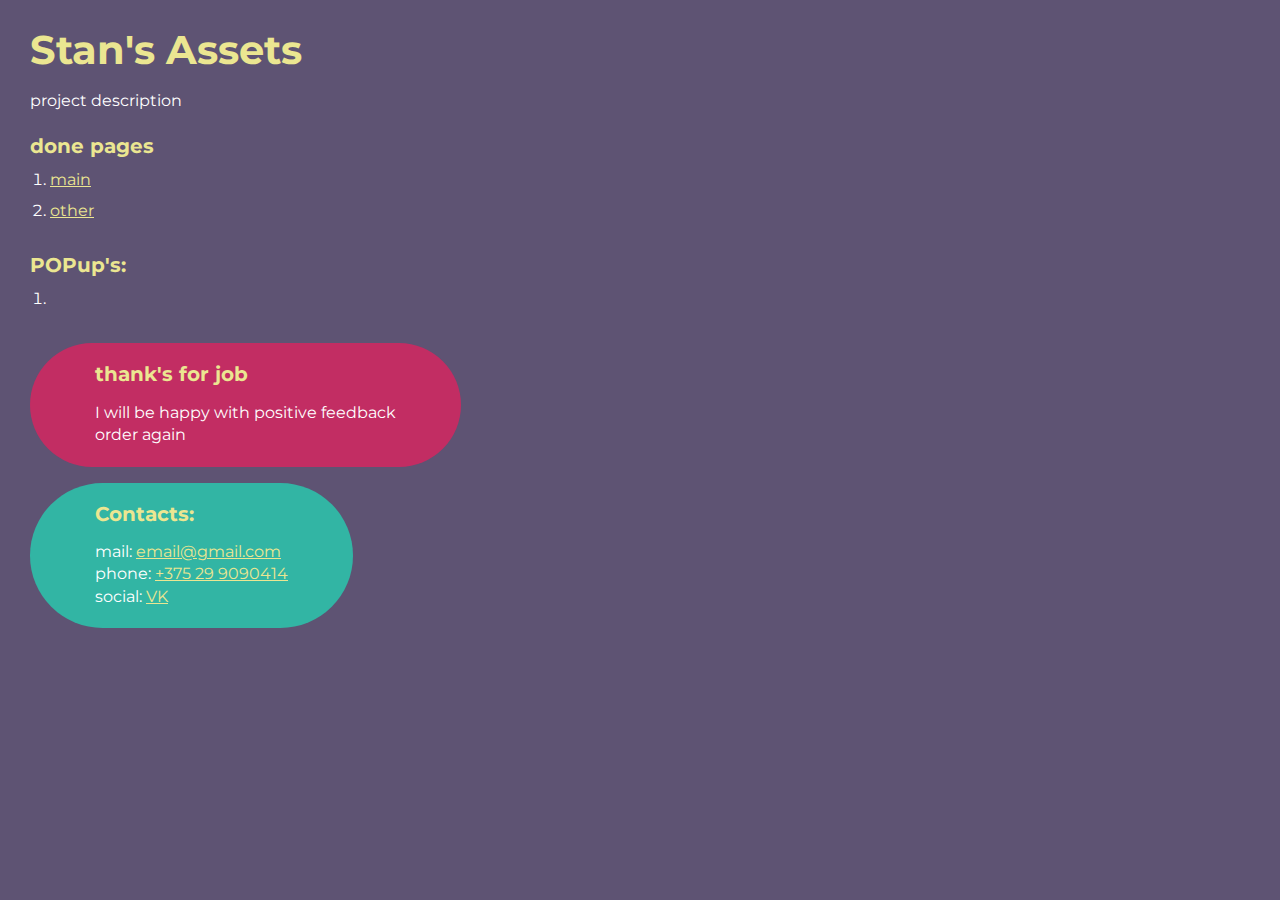
<file: index.html>
<!DOCTYPE html>
<html>

<head>
	<meta charset="UTF-8">
	<meta name="viewport" content="width=device-width, initial-scale=1.0">
	<title>«Stan's Assets»</title>
</head>

<body>
	<div class="rootpage">
		<h1> Stan's Assets</h1>
		<div class="rootpage__info">
			project description
		</div>
		<h2>done pages</h2>
		<ol class="rootpage__list">
			<li><a target="_blank" href="home.html">main</a></li>
			<li><a target="_blank" href="services.html">other </a></li>
		</ol>
		<h2>POPup's:</h2>
		<ol class="rootpage__list">
			<li><a target="_blank" href="home.html#"></a></li>
		</ol>
		<div class="rootpage__tnx">
			<h2>thank's for job</h2>
			<p>I will be happy with positive feedback</p>
			<p>order again</p>
		</div>
		<div class="rootpage__contacts">
			<h2>Contacts:</h2>
			<p>mail: <a href="mailto:email@gmail.com">email@gmail.com</a></p>
			<p>phone: <a href="tel:+375299090414">+375 29 9090414</a></p>
			<p>social: <a href="https://vk.com/id168889056">VK</a></p>
		</div>
	</div>
</body>
<style>
	@charset "UTF-8";
	@import url("https://fonts.googleapis.com/css?family=Montserrat:regular,700&display=swap");

	*,
	*::before,
	*::after {
		padding: 0px;
		margin: 0px;
		border: 0px;
		box-sizing: border-box;
	}

	html,
	body {
		height: 100%;
		margin: 0;
		padding: 0;
		min-width: 320px;
		width: 100%;
		color: #fff;
		background-color: #5e5373;
	}

	body {
		font-family: Montserrat;
		font-size: 100%;
		line-height: 1;
		font-size: 1rem;
	}

	a {
		text-decoration: underline;
		color: #ebe691
	}

	a:visited {
		text-decoration: underline;
		color: #aaa768;
	}

	a:hover {
		text-decoration: none;
	}

	ul li {
		list-style: none;
	}

	img {
		vertical-align: top;
	}

	.wrapper {
		width: 100%;
		min-height: 100%;
		overflow: hidden;
	}

	.rootpage {
		padding: 30px;
		display: flex;
		flex-direction: column;
		align-items: flex-start;
	}

	@media (max-width: 767px) {
		.rootpage {
			padding: 30px 15px;
		}
	}

	h1 {
		color: #ebe691;
		font-size: 2.5rem;
		margin: 0px 0px 1.25rem 0px;
	}

	@media (max-width: 767px) {
		h1 {
			font-size: 1.85rem;
			margin: 0px 0px 1.25rem 0px;
		}
	}

	h2 {
		color: #ebe691;
		font-size: 1.25rem;
		margin: 0px 0px 1rem 0px;
	}

	@media (max-width: 767px) {
		h2 {
			font-size: 1.125rem;
			margin: 0px 0px 1rem 0px;
		}
	}

	.rootpage__info {
		line-height: 140%;
		margin: 0px 0px 1.5rem 0px;
	}

	.rootpage__list {
		margin: 0px 0px 2.25rem 1.25rem;
	}

	.rootpage__list li:not(:last-child) {
		margin: 0px 0px 15px 0px;
	}

	.rootpage__contacts,
	.rootpage__tnx {
		border-radius: 200px;
		padding: 20px 65px;
		line-height: 140%;
	}

	@media (max-width: 767px) {

		.rootpage__contacts,
		.rootpage__tnx {
			border-radius: 40px;
			padding: 20px;
		}
	}

	.rootpage__contacts {
		background: #32b5a4;

	}

	.rootpage__contacts a {
		color: #ebe691;
	}

	.rootpage__tnx {
		background: #c22d63;
		margin: 0px 0px 1rem 0px;
	}
</style>

</html>
</file>
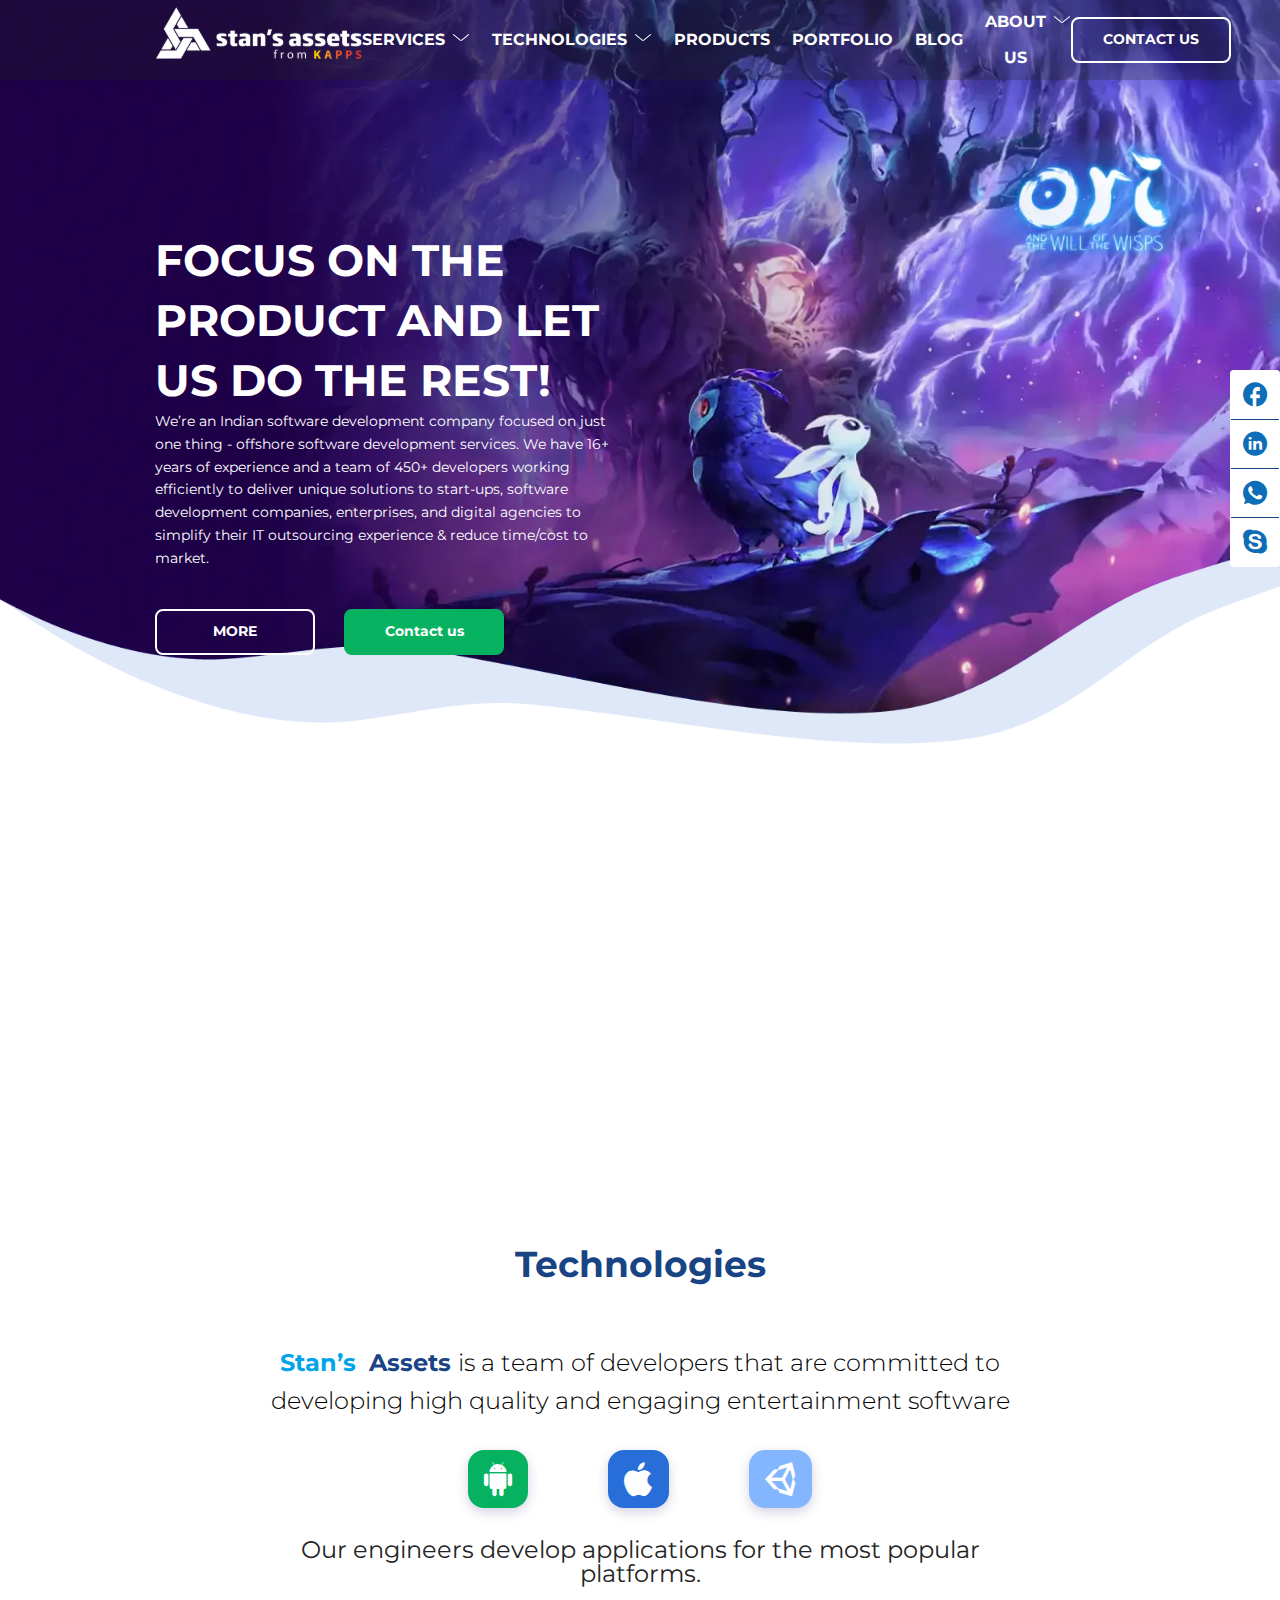
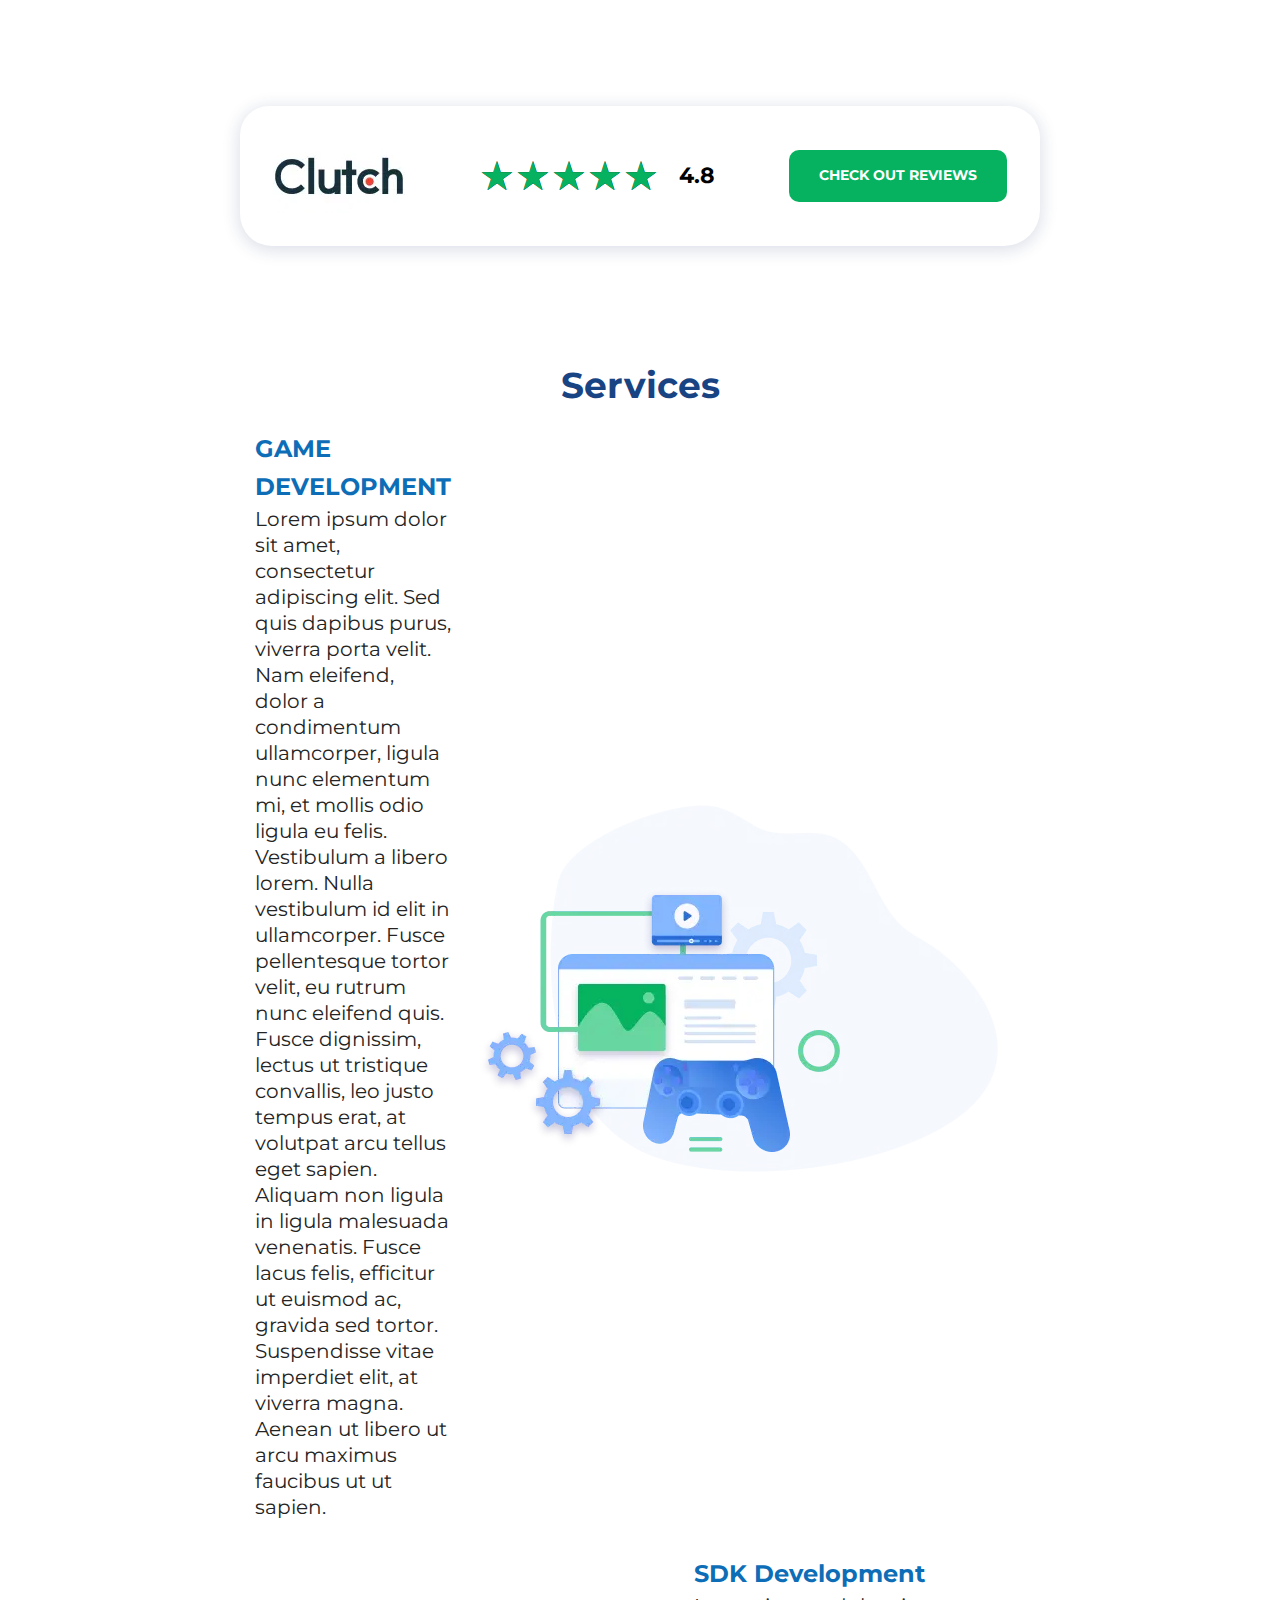
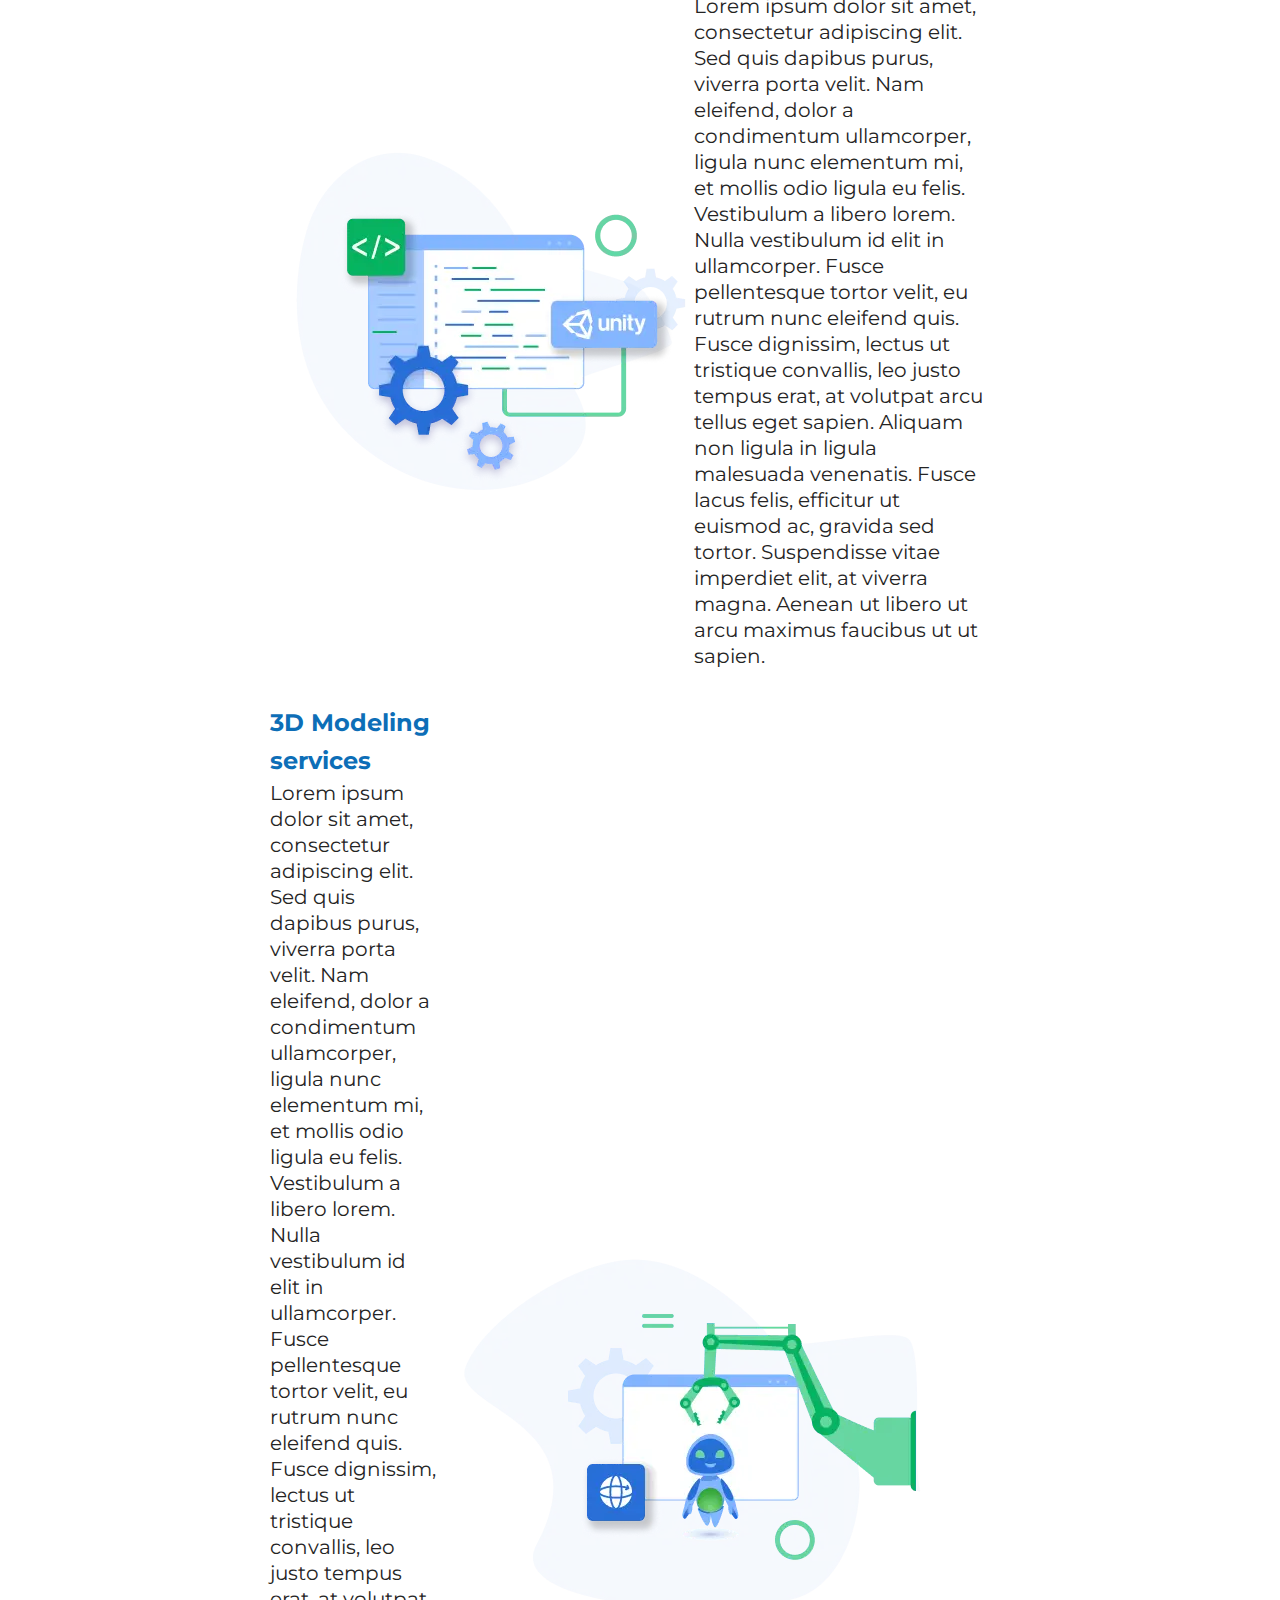
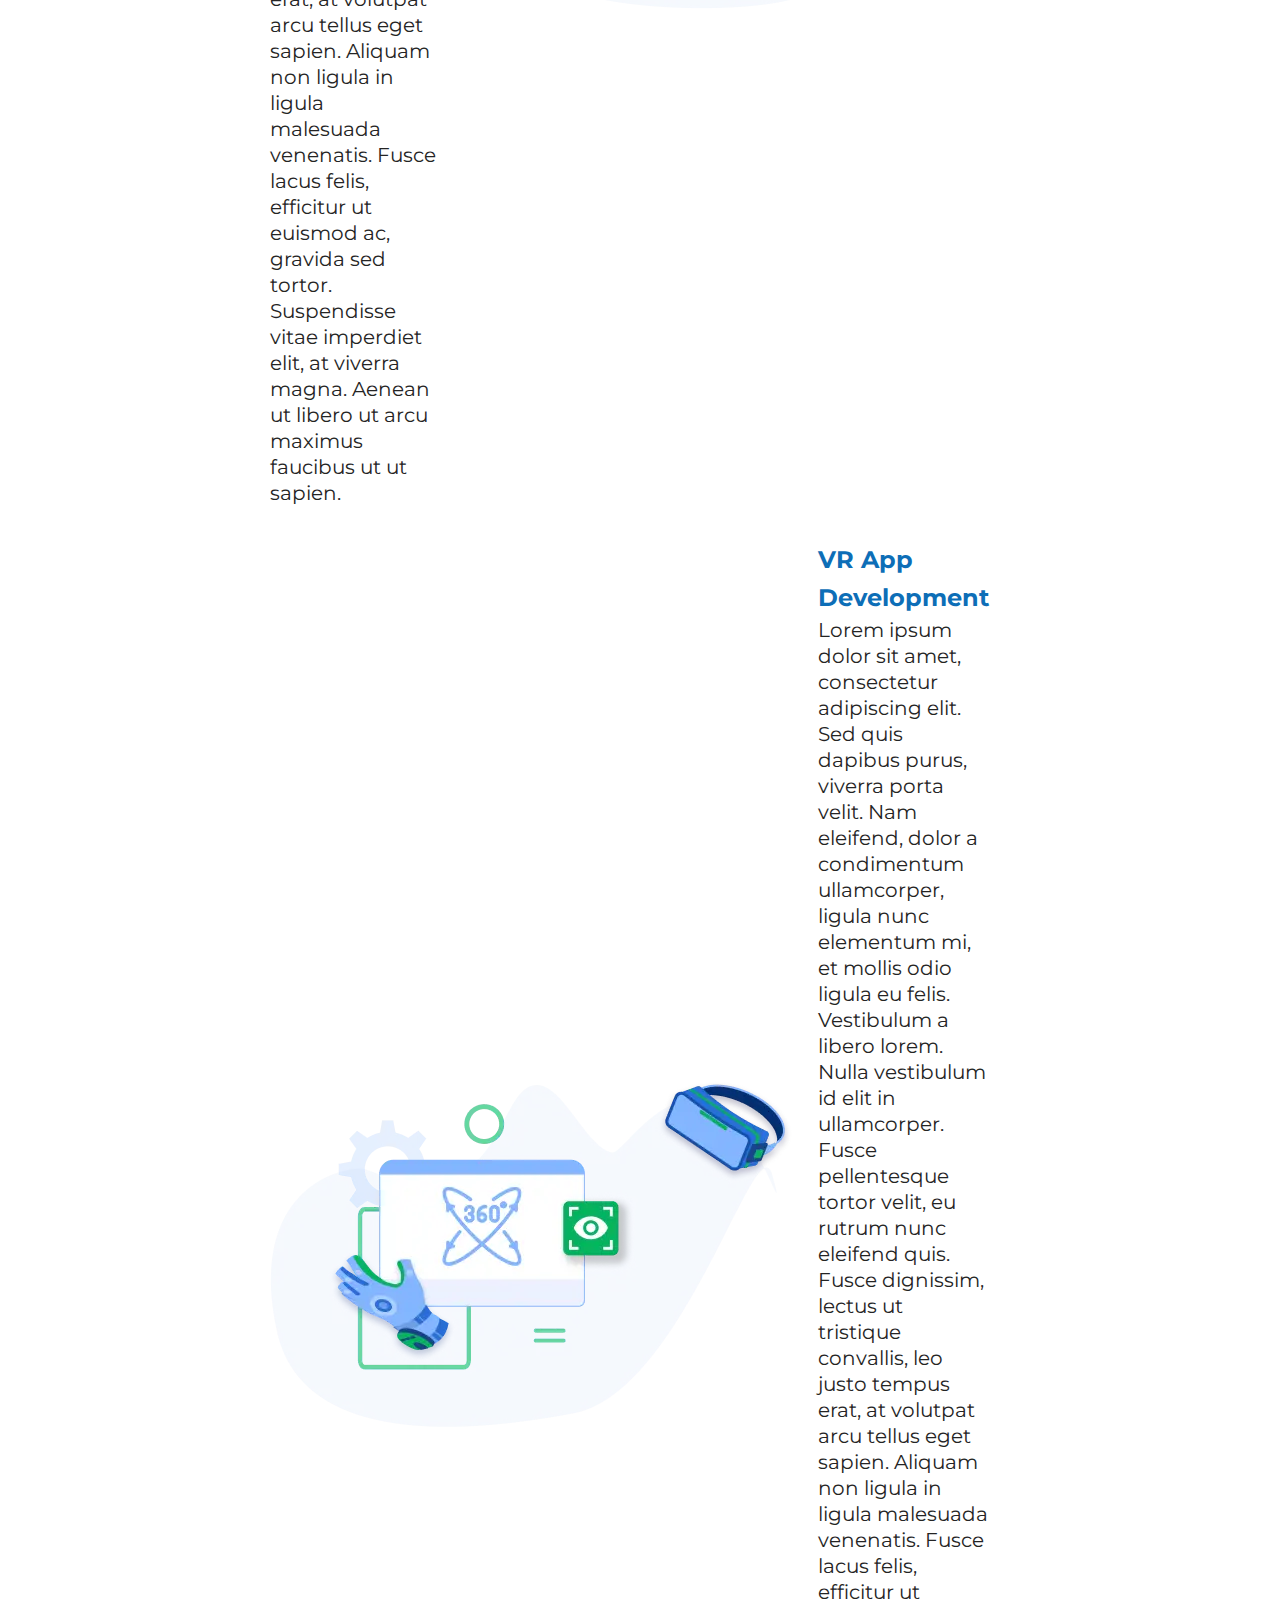
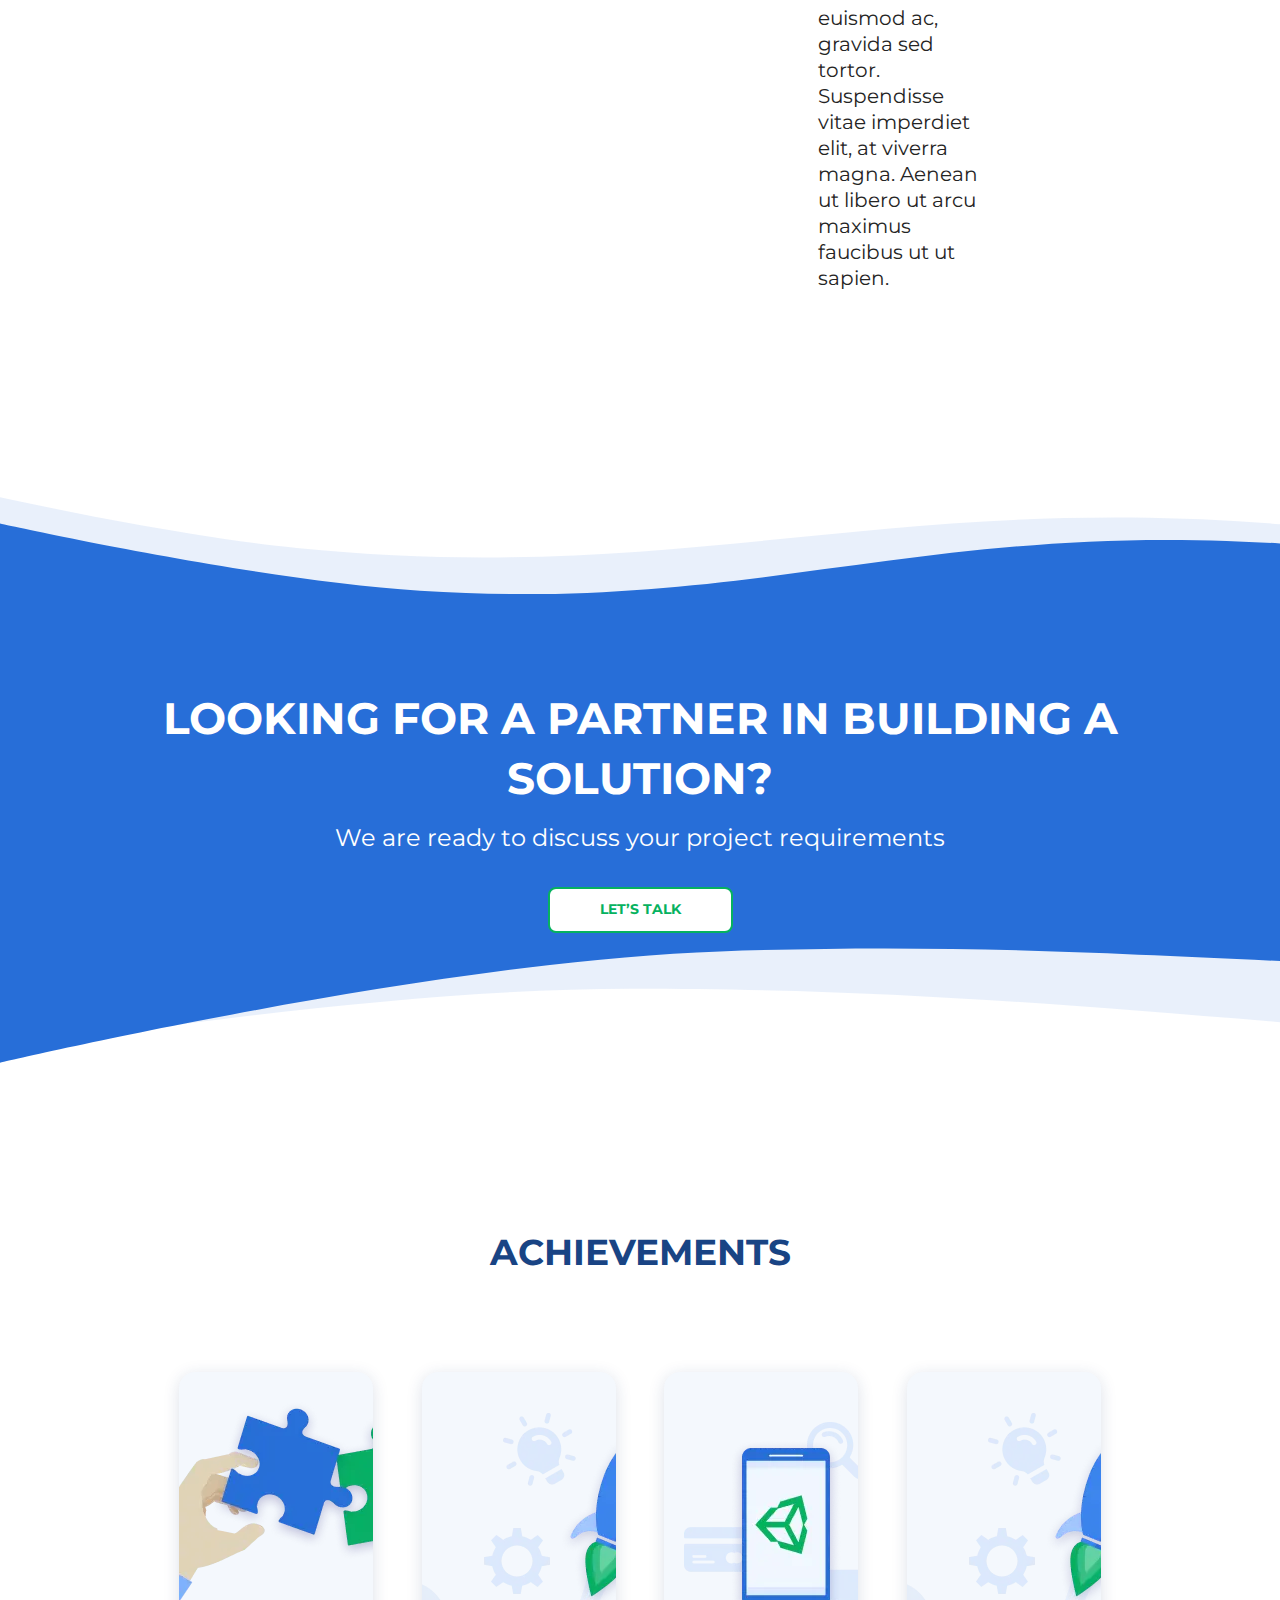
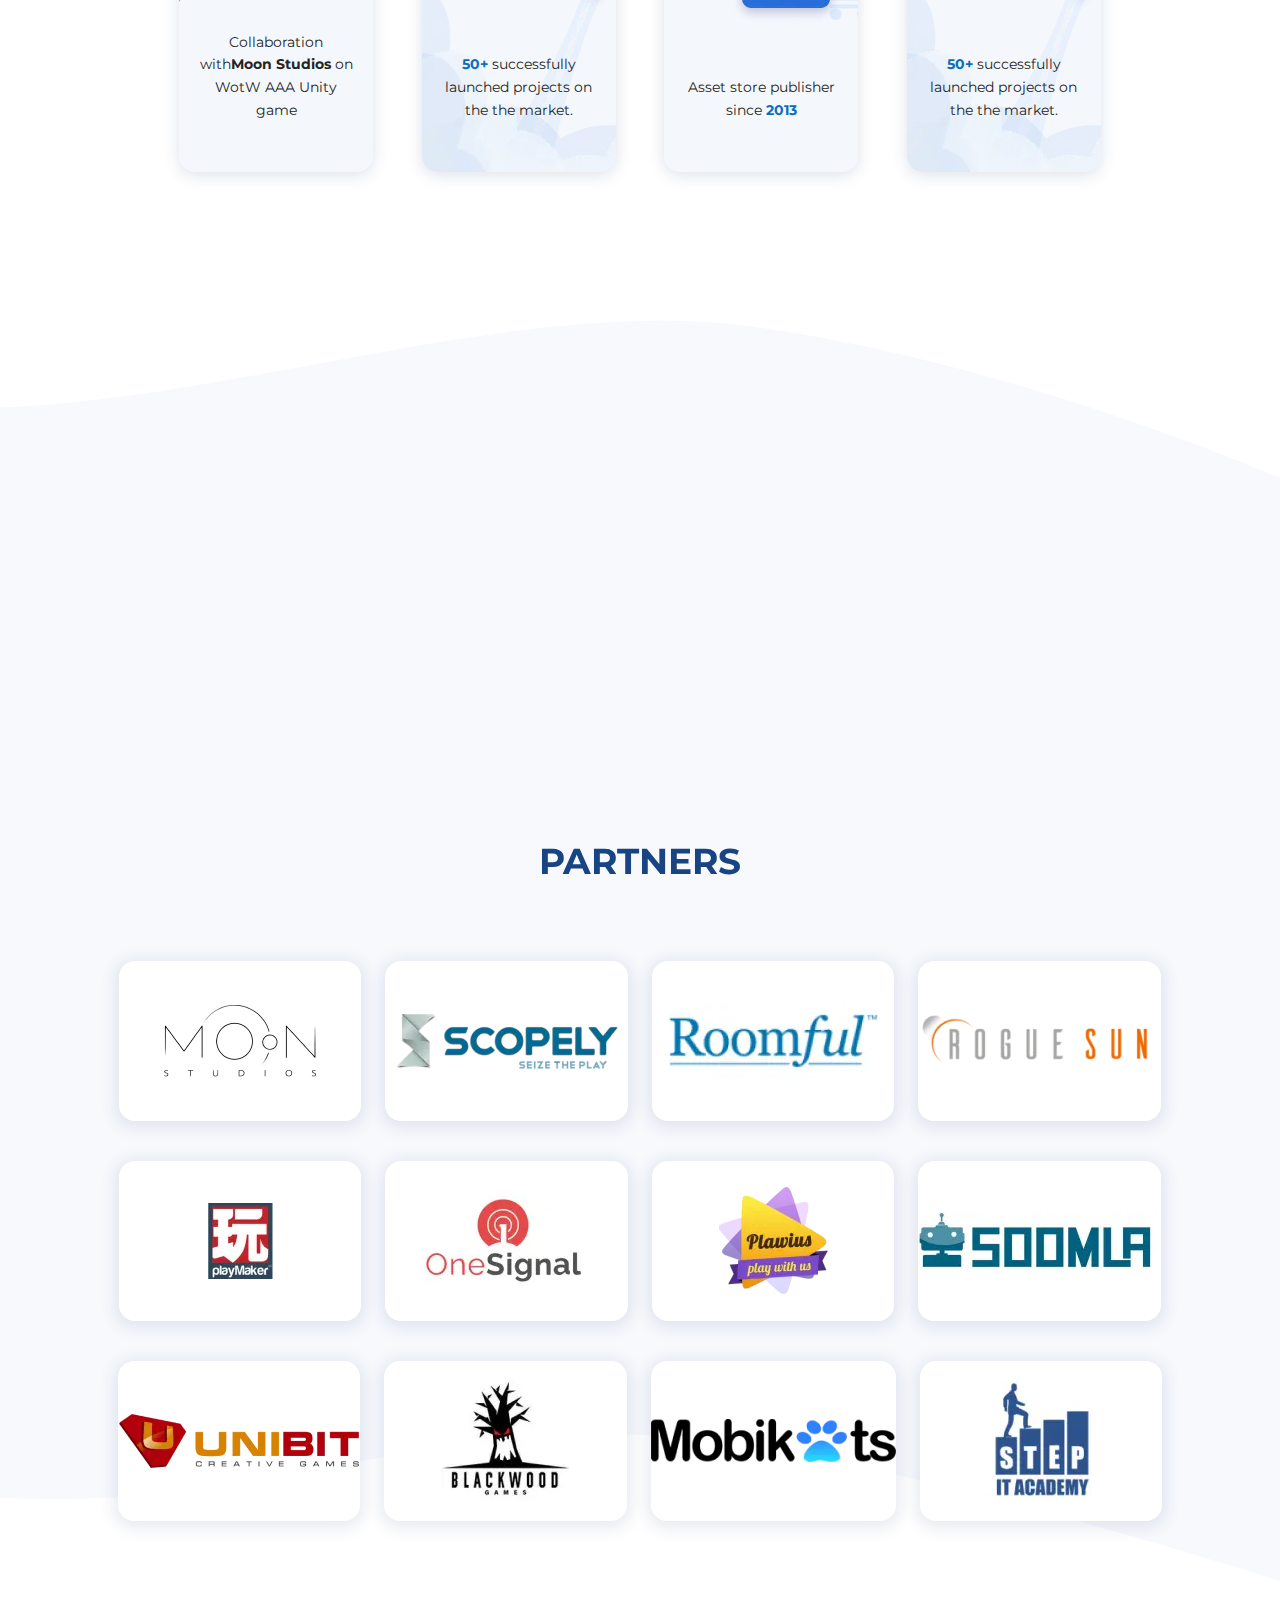
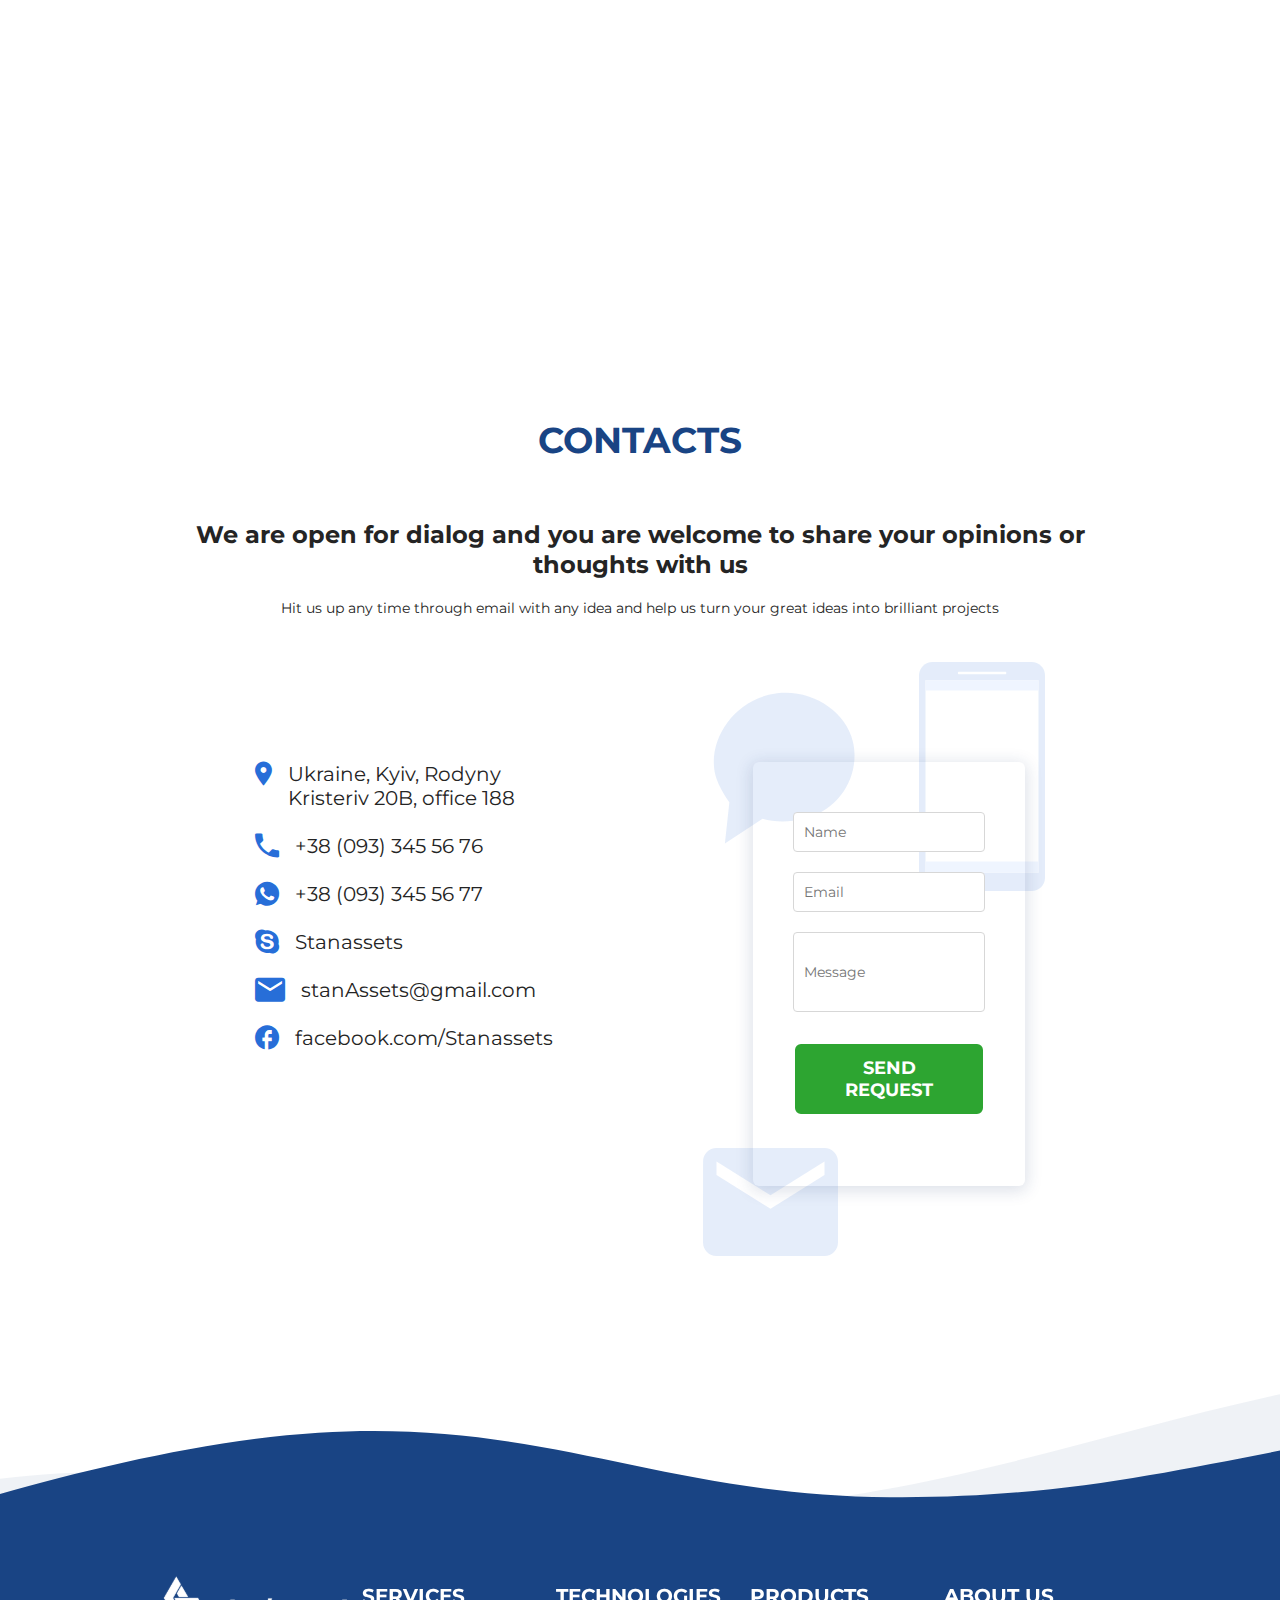
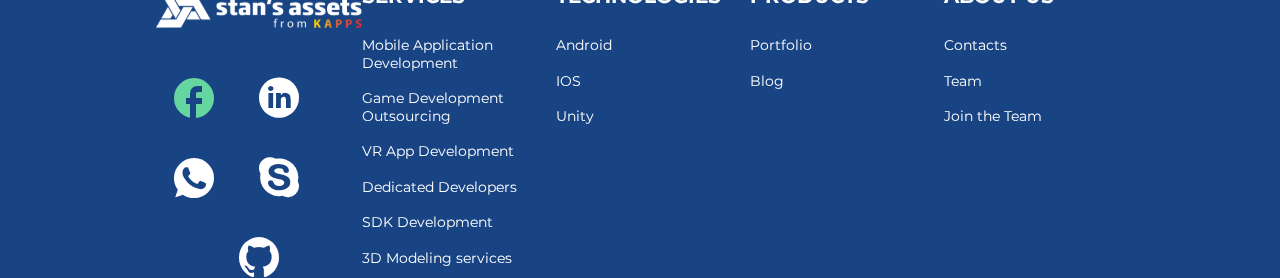
<file: home.html>
<!DOCTYPE html>
<html lang="en">

<head>
	<title>HomePage</title>
	<meta charset="UTF-8">
	<meta name="format-detection" content="telephone=no">
	<!-- <style>body{opacity: 0;}</style> -->
	<link rel="stylesheet" href="css/style.min.css?_v=20230402235932">
	<link rel="shortcut icon" href="favicon.ico">
	<!-- <meta name="robots" content="noindex, nofollow"> -->
	<meta name="viewport" content="width=device-width, initial-scale=1.0">
</head>

<body>
	<div class="wrapper">
		<header class="header">
			<div class="header__container">
				<div class="top-slider__bg1"><picture><source srcset="img/mainsld1.webp" type="image/webp"><img src="img/mainsld1.png" alt=""></picture></div>
				<div class="header__content">
					<div class="header__logo"> <a href="#"><img src="img/mainlogo.svg" alt=""></a></div>
					<div class="header__moblogo"><a href="#"><picture><source srcset="img/menulogomob.webp" type="image/webp"><img src="img/menulogomob.png" alt=""></picture></a></div>
					<div class="header__menu menu">
						<button type="button" class="menu__icon icon-menu"><span></span></button>
						<nav class="menu__body">
							<ul class="menu__list">
								<li class="menu__item">
									<div data-spollers data-one-spoller class="spollers menu-spoller__first">
										<div class="spollers__item">
											<button type="button" data-spoller-close data-spoller class="spollers__title">SERVICES</button>
											<div class="spollers__body menu-spoller__content1">
												<ul class="servisces-submenu">
													<li class="servisces-submenu__item"><a class="menu__link" href="services.html">MOBILE APPLICATION
															DEVELOPMENT
														</a></li>
													<li class="servisces-submenu__item"><a class="menu__link" href="services.html">GAME DEVELOPMENT
															OUTSOURCING
														</a></li>
													<li class="servisces-submenu__item"><a class="menu__link" href="services.html">VR APP
															DEVELOPMENT
														</a></li>
													<li class="servisces-submenu__item"><a class="menu__link" href="services.html">DEDICATED
															DEVELOPERS
														</a></li>
													<li class="servisces-submenu__item"><a class="menu__link" href="services.html">SDK DEVELOPMENT
														</a></li>
													<li class="servisces-submenu__item"><a class="menu__link" href="services.html">3D MODELING
															SERVICES
														</a></li>
													<li class="servisces-submenu__item"><a class="menu__link" href="services.html">AR APP
															DEVELOPMENT</a></li>
												</ul>
											</div>
										</div>
									</div>
								</li>
								<li class="menu__item">
									<div data-spollers data-one-spoller class="spollers menu-spoller__second">
										<div class="spollers__item">
											<button type="button" data-spoller-close data-spoller class="spollers__title">TECHNOLOGIES</button>
											<div class="spollers__body menu-spoller__content2">
												<ul class="technologies-submenu">
													<li class="technologies-submenu__item"><a class="menu__link" href="services.html">Android</a></li>
													<li class="technologies-submenu__item"><a class="menu__link" href="services.html">IOS</a></li>
													<li class="technologies-submenu__item"><a class="menu__link" href="services.html">Unity</a></li>
												</ul>
											</div>
										</div>
									</div>
								</li>
								<li class="menu__item"><a href="services.html" class="menu__link">PRODUCTS</a></li>
								<li class="menu__item"><a href="services.html" class="menu__link">PORTFOLIO</a></li>
								<li class="menu__item"><a href="services.html" class="menu__link">BLOG</a></li>
								<li class="menu__item">
									<div data-spollers data-one-spoller class="spollers menu-spoller__third">
										<div class="spollers__item">
											<button type="button" data-spoller-close data-spoller class="spollers__title">ABOUT US</button>
											<div class="spollers__body menu-spoller__content3">
												<ul class="aboutus-submenu">
													<li class="aboutus-submenu__item"><a class="menu__link" href="services.html">Contacts</a></li>
													<li class="aboutus-submenu__item"><a class="menu__link" href="services.html">Team</a></li>
													<li class="aboutus-submenu__item"><a class="menu__link" href="services.html">Join the team</a>
													</li>
												</ul>
											</div>
										</div>
									</div>
								</li>
							</ul>
						</nav>
					</div>
					<div class="header__button "><button class="contact-button main-button">CONTACT US</button></div>
				</div>
			</div>
		</header>
		<main class="page">
			<section class="top-slider">
				<div class="top-slider__container">
					<!-- Оболонка слайдера -->
					<div class="top-slider__slider swiper">
						<!-- Частина слайдера, що рухається -->
						<div class="top-slider__wrapper swiper-wrapper">
							<!-- Слайд -->
							<div class="top-slider__slide swiper-slide">
								<div class="top-slider__block">
									<h1 class="top-slider__title">FOCUS ON THE PRODUCT AND LET US DO THE REST!</h1>
									<h2 class="top-slider__subtitle">We’re an Indian software development company focused on just one thing -
										offshore software development services. We have 16+ years of experience and a team of 450+ developers
										working efficiently to deliver unique solutions to start-ups, software development companies, enterprises,
										and digital agencies to simplify their IT outsourcing experience & reduce time/cost to market.</h2>
									<div class="top-slider__buttons">
										<button class="top-slider__more-button main-button">MORE</button>
										<button class="top-slider__contact-button main-button">Contact us</button>
									</div>
								</div>
							</div>
							<div class="top-slider__slide swiper-slide">
								<div class="top-slider__block">
									<h1 class="top-slider__title">stan’s assets - IT Outsourcing Development Company</h1>
									<h2 class="top-slider__subtitle">Forgot about the stress because of missed deadlines. Save time and
										resources on development — Stan’s Assets engineers for hire will do it for you.
										Our primary value is transparent client-company relationships.
										Our biggest draws are considerable experience in AAA projects, sleek and understandable code, effective
										plugins and tools designed to save your time.
										Find out what else we can do.
									</h2>
									<button class="top-slider__more-button main-button">MORE</button>
									<button class="top-slider__contact-button main-button">Contact us</button>
								</div>
							</div>
							<div class="top-slider__slide swiper-slide">
								<div class="top-slider__block">
									<h1 class="top-slider__title">FOCUS ON THE PRODUCT AND LET US DO THE REST!</h1>
									<h2 class="top-slider__subtitle">We’re an Indian software development company focused on just one thing -
										offshore software development services. We have 16+ years of experience and a team of 450+ developers
										working efficiently to deliver unique solutions to start-ups, software development companies, enterprises,
										and digital agencies to simplify their IT outsourcing experience & reduce time/cost to market.</h2>
									<button class="top-slider__more-button main-button">MORE</button>
									<button class="top-slider__contact-button main-button">Contact us</button>
								</div>
							</div>
						</div>
						<div class="swiper-pagination"></div>
					</div>
					<div class="top-slider__social-block">
						<div class="social-block__item">
							<a href="#" class="_icon-facebook"></a>
						</div>
						<div class="social-block__item">
							<a href="#" class="_icon-linkidin"></a>
						</div>
						<div class="social-block__item">
							<a href="#" class="_icon-whatsapp"></a>
						</div>
						<div class="social-block__item">
							<a href="#" class="_icon-skype"></a>
						</div>
					</div>
				</div>
			</section>

			<section class="technologies">
				<div class="technologies__container">
					<div class="technologies__block">
						<h1 class="technologies__title">Technologies</h1>
						<div class="technologies__subtitle ">
							<div class="subtitle__text"><span class="subtitle__blue">Stan’s&nbsp</span> <span class="subtitle__darkblue">Assets&nbsp</span>is a team of developers that are committed to developing high
								quality and engaging
								entertainment software</div>
						</div>
						<div class="technologies__logos">
							<div class="technologies__icon1"><a href="#" class="_icon-android"></a>
							</div>
							<div class="technologies__icon2"><a href="#" class="_icon-apple"></a>
							</div>
							<div class="technologies__icon3"><a href="#" class="_icon-unity"></a>
							</div>
						</div>
						<div class="technologies__logos-subtitle">Our engineers develop applications for the most popular platforms.</div>
						<div class="technologies__rewiew-block">
							<div class="rewiew-block__logo"><picture><source srcset="img/rating.webp" type="image/webp"><img src="img/rating.png" alt=""></picture></div>
							<div class="rewiew-block__rating">
								<div class="rating rating_set">
									<div class="rating__body">
										<div class="rating__value">4.8</div>
										<div class="rating__active"></div>
										<div class="rating__items">
											<input type="radio" class="rating__item" value="1" name="rating">
											<input type="radio" class="rating__item" value="2" name="rating">
											<input type="radio" class="rating__item" value="3" name="rating">
											<input type="radio" class="rating__item" value="4" name="rating">
											<input type="radio" class="rating__item" value="5" name="rating">
										</div>
									</div>
								</div>
							</div>
							<button class="rewiew-block__button">Check out reviews</button>
						</div>
					</div>
				</div>
			</section>

			<section class="services">
				<div class="services__container">
					<h1 class="services__title">Services</h1>
					<div class="services__block srevices-block-1">
						<div class="services-block__text">
							<div class="services-block__title">GAME DEVELOPMENT</div>
							<div class="services-block__subtitle">Lorem ipsum dolor sit amet, consectetur adipiscing elit. Sed quis dapibus
								purus, viverra porta velit. Nam eleifend, dolor a condimentum ullamcorper, ligula nunc elementum mi, et mollis
								odio ligula eu felis. Vestibulum a libero lorem. Nulla vestibulum id elit in ullamcorper. Fusce pellentesque
								tortor velit, eu rutrum nunc eleifend quis. Fusce dignissim, lectus ut tristique convallis, leo justo tempus
								erat, at volutpat arcu tellus eget sapien. Aliquam non ligula in ligula malesuada venenatis.
								Fusce lacus felis, efficitur ut euismod ac, gravida sed tortor. Suspendisse vitae imperdiet elit, at viverra
								magna. Aenean ut libero ut arcu maximus faucibus ut ut sapien.</div>
						</div>
						<div class="services-block__img"><picture><source srcset="img/service1.webp" type="image/webp"><img src="img/service1.png" alt=""></picture></div>
					</div>
					<div class="services__block srevices-block-2">
						<div class="services-block__text">
							<div class="services-block__title">SDK Development</div>
							<div class="services-block__subtitle">Lorem ipsum dolor sit amet, consectetur adipiscing elit. Sed quis dapibus
								purus, viverra porta velit. Nam eleifend, dolor a condimentum ullamcorper, ligula nunc elementum mi, et mollis
								odio ligula eu felis. Vestibulum a libero lorem. Nulla vestibulum id elit in ullamcorper. Fusce pellentesque
								tortor velit, eu rutrum nunc eleifend quis. Fusce dignissim, lectus ut tristique convallis, leo justo tempus
								erat, at volutpat arcu tellus eget sapien. Aliquam non ligula in ligula malesuada venenatis.
								Fusce lacus felis, efficitur ut euismod ac, gravida sed tortor. Suspendisse vitae imperdiet elit, at viverra
								magna. Aenean ut libero ut arcu maximus faucibus ut ut sapien.
							</div>
						</div>
						<div class="services-block__img"><picture><source srcset="img/service2.webp" type="image/webp"><img src="img/service2.png" alt=""></picture></div>
					</div>
					<div class="services__block srevices-block-3">
						<div class="services-block__text">
							<div class="services-block__title">3D Modeling services</div>
							<div class="services-block__subtitle">Lorem ipsum dolor sit amet, consectetur adipiscing elit. Sed quis dapibus
								purus, viverra porta velit. Nam eleifend, dolor a condimentum ullamcorper, ligula nunc elementum mi, et mollis
								odio ligula eu felis. Vestibulum a libero lorem. Nulla vestibulum id elit in ullamcorper. Fusce pellentesque
								tortor velit, eu rutrum nunc eleifend quis. Fusce dignissim, lectus ut tristique convallis, leo justo tempus
								erat, at volutpat arcu tellus eget sapien. Aliquam non ligula in ligula malesuada venenatis.
								Fusce lacus felis, efficitur ut euismod ac, gravida sed tortor. Suspendisse vitae imperdiet elit, at viverra
								magna. Aenean ut libero ut arcu maximus faucibus ut ut sapien.</div>
						</div>
						<div class="services-block__img"><picture><source srcset="img/service3.webp" type="image/webp"><img src="img/service3.png" alt=""></picture></div>
					</div>
					<div class="services__block srevices-block-4">
						<div class="services-block__text">
							<div class="services-block__title">VR App Development</div>
							<div class="services-block__subtitle">Lorem ipsum dolor sit amet, consectetur adipiscing elit. Sed quis dapibus
								purus, viverra porta velit. Nam eleifend, dolor a condimentum ullamcorper, ligula nunc elementum mi, et mollis
								odio ligula eu felis. Vestibulum a libero lorem. Nulla vestibulum id elit in ullamcorper. Fusce pellentesque
								tortor velit, eu rutrum nunc eleifend quis. Fusce dignissim, lectus ut tristique convallis, leo justo tempus
								erat, at volutpat arcu tellus eget sapien. Aliquam non ligula in ligula malesuada venenatis.
								Fusce lacus felis, efficitur ut euismod ac, gravida sed tortor. Suspendisse vitae imperdiet elit, at viverra
								magna. Aenean ut libero ut arcu maximus faucibus ut ut sapien.</div>
						</div>
						<div class="services-block__img"><picture><source srcset="img/service4.webp" type="image/webp"><img src="img/service4.png" alt=""></picture></div>
					</div>
				</div>
			</section>

			<section class="talk">
				<div class="talk__bg"><img src="img/talkaback.svg" alt=""></div>
				<div class="talk__container">
					<div class="talk__title">LOOKING FOR A PARTNER IN BUILDING A SOLUTION?</div>
					<div class="talk__subtitle">We are ready to discuss your project requirements</div>
					<div class="talk__button"><button class="main-button talk-button">Let’s talk</button></div>
			</section>

			<section class="achivments">
				<div class="achivments__container">
					<h2 class="achivments__title">achievements</h2>
					<div class="achivments__blocks">
						<div class="achivments__block achiv-block1">
							<div class="achiv-block__img1"><picture><source srcset="img/achivment1.webp" type="image/webp"><img src="img/achivment1.png" alt=""></picture></div>
							<div class="achiv-block__text">Collaboration with<span class="text__700">Moon Studios</span> on WotW AAA
								Unity game</div>
						</div>
						<div class="achivments__block achiv-block2">
							<div class="achiv-block__img2"><picture><source srcset="img/achivment2.webp" type="image/webp"><img src="img/achivment2.png" alt=""></picture></div>
							<div class="achiv-block__text"><span class="text__blue">50+</span> successfully launched projects on the the
								market.
							</div>
						</div>
						<div class="achivments__block achiv-block3">
							<div class="achiv-block__img3 "><picture><source srcset="img/achivment3.webp" type="image/webp"><img src="img/achivment3.png" alt=""></picture></div>
							<div class="achiv-block__text">Asset store publisher since <span class="text__blue">2013</span>
							</div>
						</div>
						<div class="achivments__block achiv-block4">
							<div class="achiv-block__img4"><picture><source srcset="img/achivment2.webp" type="image/webp"><img src="img/achivment2.png" alt=""></picture></div>
							<div class="achiv-block__text"><span class="text__blue">50+</span> successfully launched projects on the the
								market.
							</div>
						</div>
					</div>
				</div>
			</section>

			<section class="partners">
				<img class="partners__img" src="img/partnerbg.svg" alt="">
				<div class="partners__container">
					<h2 class="partners__title">Partners</h2>
					<div class="partners__raws">
						<div class="partners__raw1">
							<div class="partners__block"><picture><source srcset="img/partners1.webp" type="image/webp"><img class="part" src="img/partners1.png" alt=""></picture></div>
							<div class="partners__block"><picture><source srcset="img/partners2.webp" type="image/webp"><img class="part" src="img/partners2.png" alt=""></picture></div>
							<div class="partners__block"><picture><source srcset="img/partners3.webp" type="image/webp"><img class="part" src="img/partners3.png" alt=""></picture></div>
							<div class="partners__block"><picture><source srcset="img/partners4.webp" type="image/webp"><img class="part" src="img/partners4.png" alt=""></picture></div>
						</div>
						<div class="partners__raw2">
							<div class="partners__block"><picture><source srcset="img/partners5.webp" type="image/webp"><img class="part" src="img/partners5.png" alt=""></picture></div>
							<div class="partners__block"><picture><source srcset="img/partners6.webp" type="image/webp"><img class="part" src="img/partners6.png" alt=""></picture></div>
							<div class="partners__block"><picture><source srcset="img/partners7.webp" type="image/webp"><img class="part" src="img/partners7.png" alt=""></picture></div>
							<div class="partners__block"><picture><source srcset="img/partners8.webp" type="image/webp"><img class="part" src="img/partners8.png" alt=""></picture></div>
						</div>
						<div class="partners__raw3">
							<div class="partners__block"><picture><source srcset="img/partners9.webp" type="image/webp"><img class="part" src="img/partners9.png" alt=""></picture></div>
							<div class="partners__block"><picture><source srcset="img/partners10.webp" type="image/webp"><img class="part" src="img/partners10.png" alt=""></picture></div>
							<div class="partners__block"><picture><source srcset="img/partners11.webp" type="image/webp"><img class="part" src="img/partners11.png" alt=""></picture></div>
							<div class="partners__block"><picture><source srcset="img/partners12.webp" type="image/webp"><img class="part" src="img/partners12.png" alt=""></picture></div>
						</div>
					</div>
				</div>
			</section>

			<section class="contacts">
				<div class="contacts__container">
					<h2 class="contacts__title">CONTACTS</h2>
					<div class="contacts__subtitle-bold">We are open for dialog and you are welcome to share your opinions or thoughts
						with us</div>
					<div class="contacts__subtitle-regular">Hit us up any time through email with any idea and help us turn your great
						ideas into brilliant projects</div>
					<div class="contacts__request">
						<div class="request__info request-info">
							<div class="request-info__item _icon-location">Ukraine, Kyiv, Rodyny Kristeriv 20B, office 188</div>
							<div class="request-info__item _icon-phone">+38 (093) 345 56 76</div>
							<div class="request-info__item _icon-whatsapp">+38 (093) 345 56 77</div>
							<div class="request-info__item _icon-skype">Stanassets</div>
							<div class="request-info__item _icon-mail">stanAssets@gmail.com</div>
							<div class="request-info__item _icon-facebook">facebook.com/Stanassets</div>
						</div>
						<div class="request__form request-form">
							<div class="request-form__img1"><img src="img/contacts-mail.svg" alt=""></div>
							<div class="request-form__img2"><img src="img/contacts-mesage.svg" alt=""></div>
							<div class="request-form__img3"><img src="img/contacts-phone.svg" alt=""></div>
							<div class="request-form__request-block">
								<div class="request-block__name"><input placeholder="Name" type="text" class=""></div>
								<div class="request-block__email"><input placeholder="Email" type="text"></div>
								<div class="request-block__message"><input placeholder="Message" type="text"></div>
								<div class="request-block__button"><button class="main-button button-request">Send request</button></div>
							</div>
						</div>
					</div>
				</div>
			</section>
		</main>
		<footer class="footer">
			<div class="footer__bg"><img src="img/footerbg.svg" alt=""></div>
			<div class="footer__container">
				<div class="footer__blocks">
					<div class="footer__block logos-block">
						<div class="logos-block__main-logo"><img src="img/mainlogo.svg" alt=""></div>
						<div class="logos-block__content">
							<div class="_icon-facebook foot__facebook"></div>
							<div class="_icon-linkidin foot__linkidin"></div>
							<div class="_icon-whatsapp foot__whatsapp"></div>
							<div class="_icon-skype foot__skype"></div>
							<div class="_icon-cat foot__cat"></div>
						</div>
					</div>
					<div class="footer__block services-foot">
						<div class="services-foot__title"><a href="">Services</a></div>
						<div class="services-foot__content">
							<div class="content-foot__item"><a href="services.html">Mobile Application Development</a></div>
							<div class="content-foot__item"><a href="services.html">Game Development Outsourcing</a></div>
							<div class="content-foot__item"><a href="services.html">VR App Development</a></div>
							<div class="content-foot__item"><a href="services.html">Dedicated Developers</a></div>
							<div class="content-foot__item"><a href="services.html">SDK Development</a></div>
							<div class="content-foot__item"><a href="services.html">3D Modeling services</a></div>
						</div>
					</div>
					<div class="footer__block technologies-foot">
						<div class="technologies-foot__title"><a href="">Technologies</a> </div>
						<div class="technologies-foot__content">
							<div class="technologies-foot__item"><a href="services.html">Android</a></div>
							<div class="technologies-foot__item"><a href="services.html">IOS</a></div>
							<div class="technologies-foot__item"><a href="services.html">Unity</a></div>
						</div>
					</div>
					<div class="footer__block products-foot">
						<div class="products-foot__title"><a href="">products</a></div>
						<div class="products-foot__content">
							<div class="products-foot__item"><a href="services.html">Portfolio</a></div>
							<div class="products-foot__item"><a href="services.html">Blog</a></div>
						</div>
					</div>
					<div class="footer__block aboutus-foot">
						<div class="aboutus-foot__title"><a href="">About us</a></div>
						<div class="aboutus-footk__content">
							<div class="aboutus-foot__item"><a href="services.html">Contacts</a></div>
							<div class="aboutus-foot__item"><a href="services.html">Team</a></div>
							<div class="aboutus-foot__item"><a href="services.html">Join the Team</a></div>
						</div>
					</div>
				</div>
			</div>
		</footer>
	</div>
	<script src="js/app.min.js?_v=20230402235932"></script>
</body>

</html>
</file>
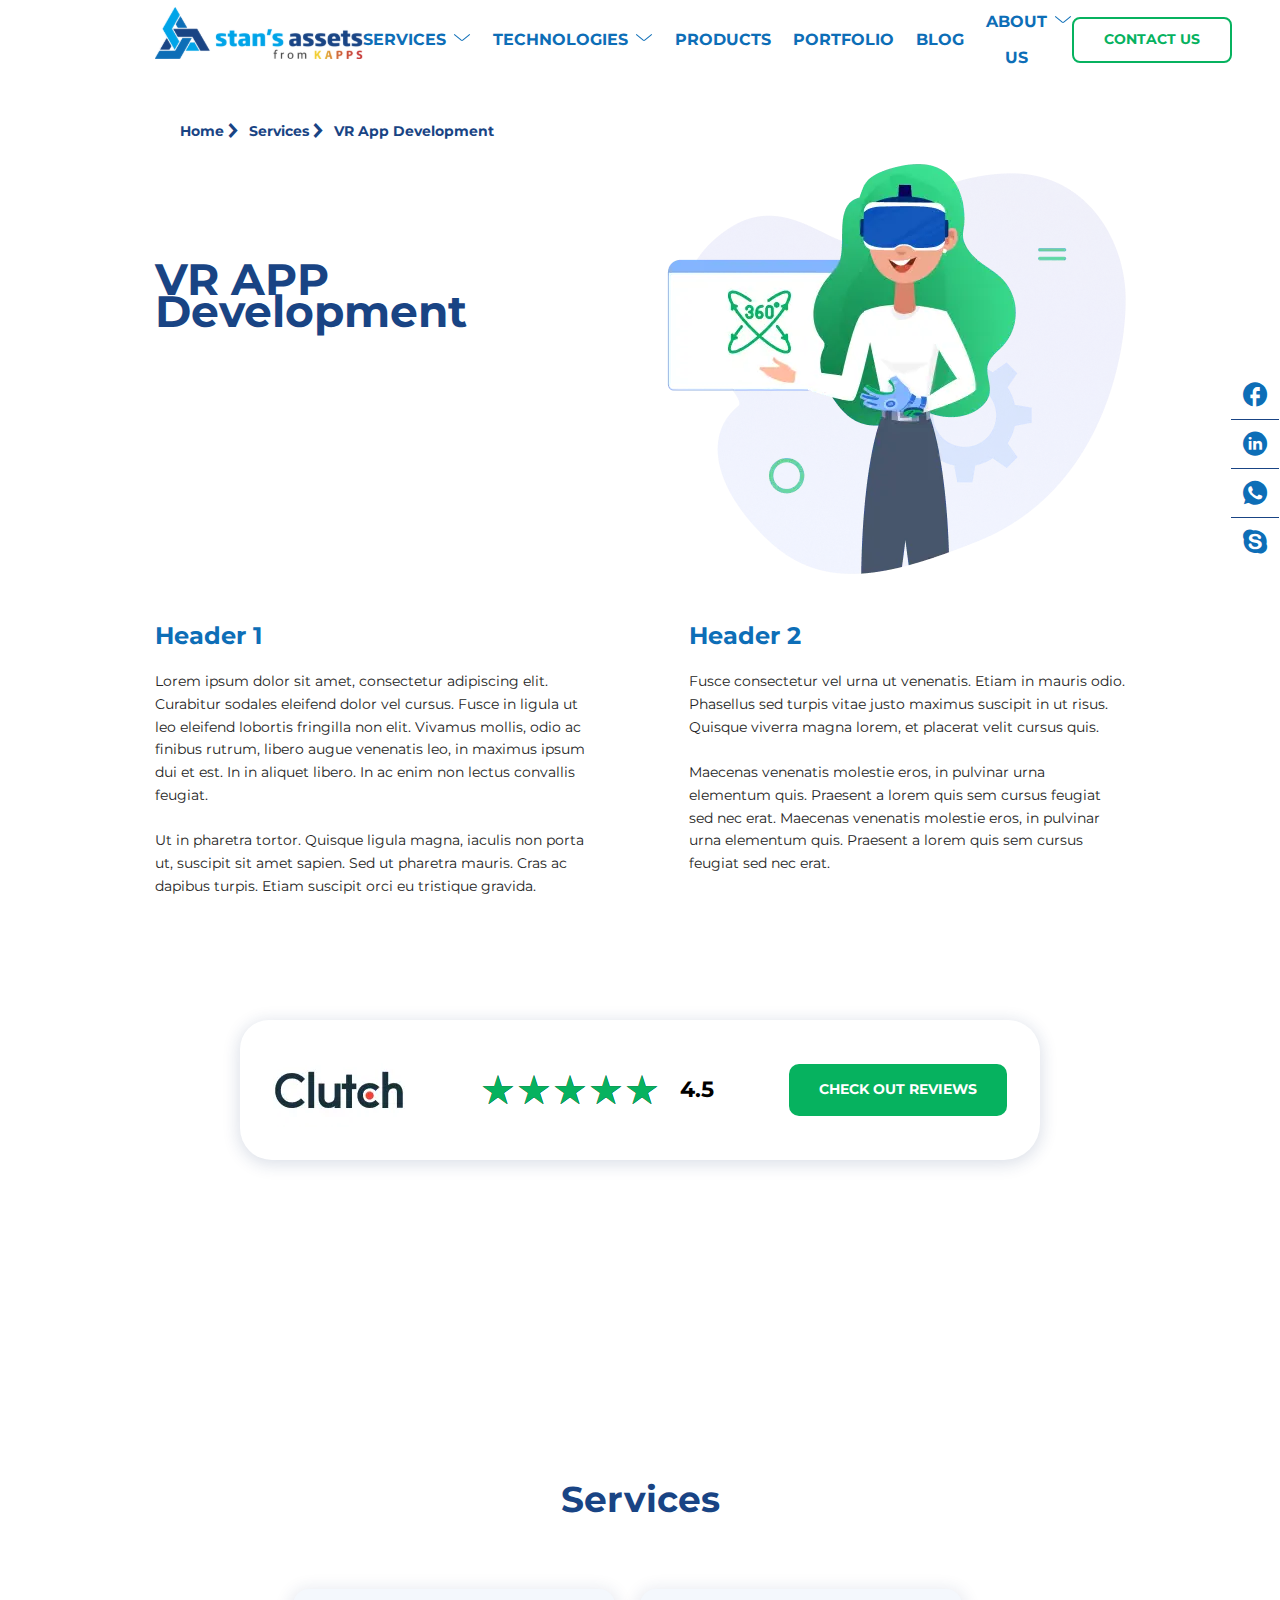
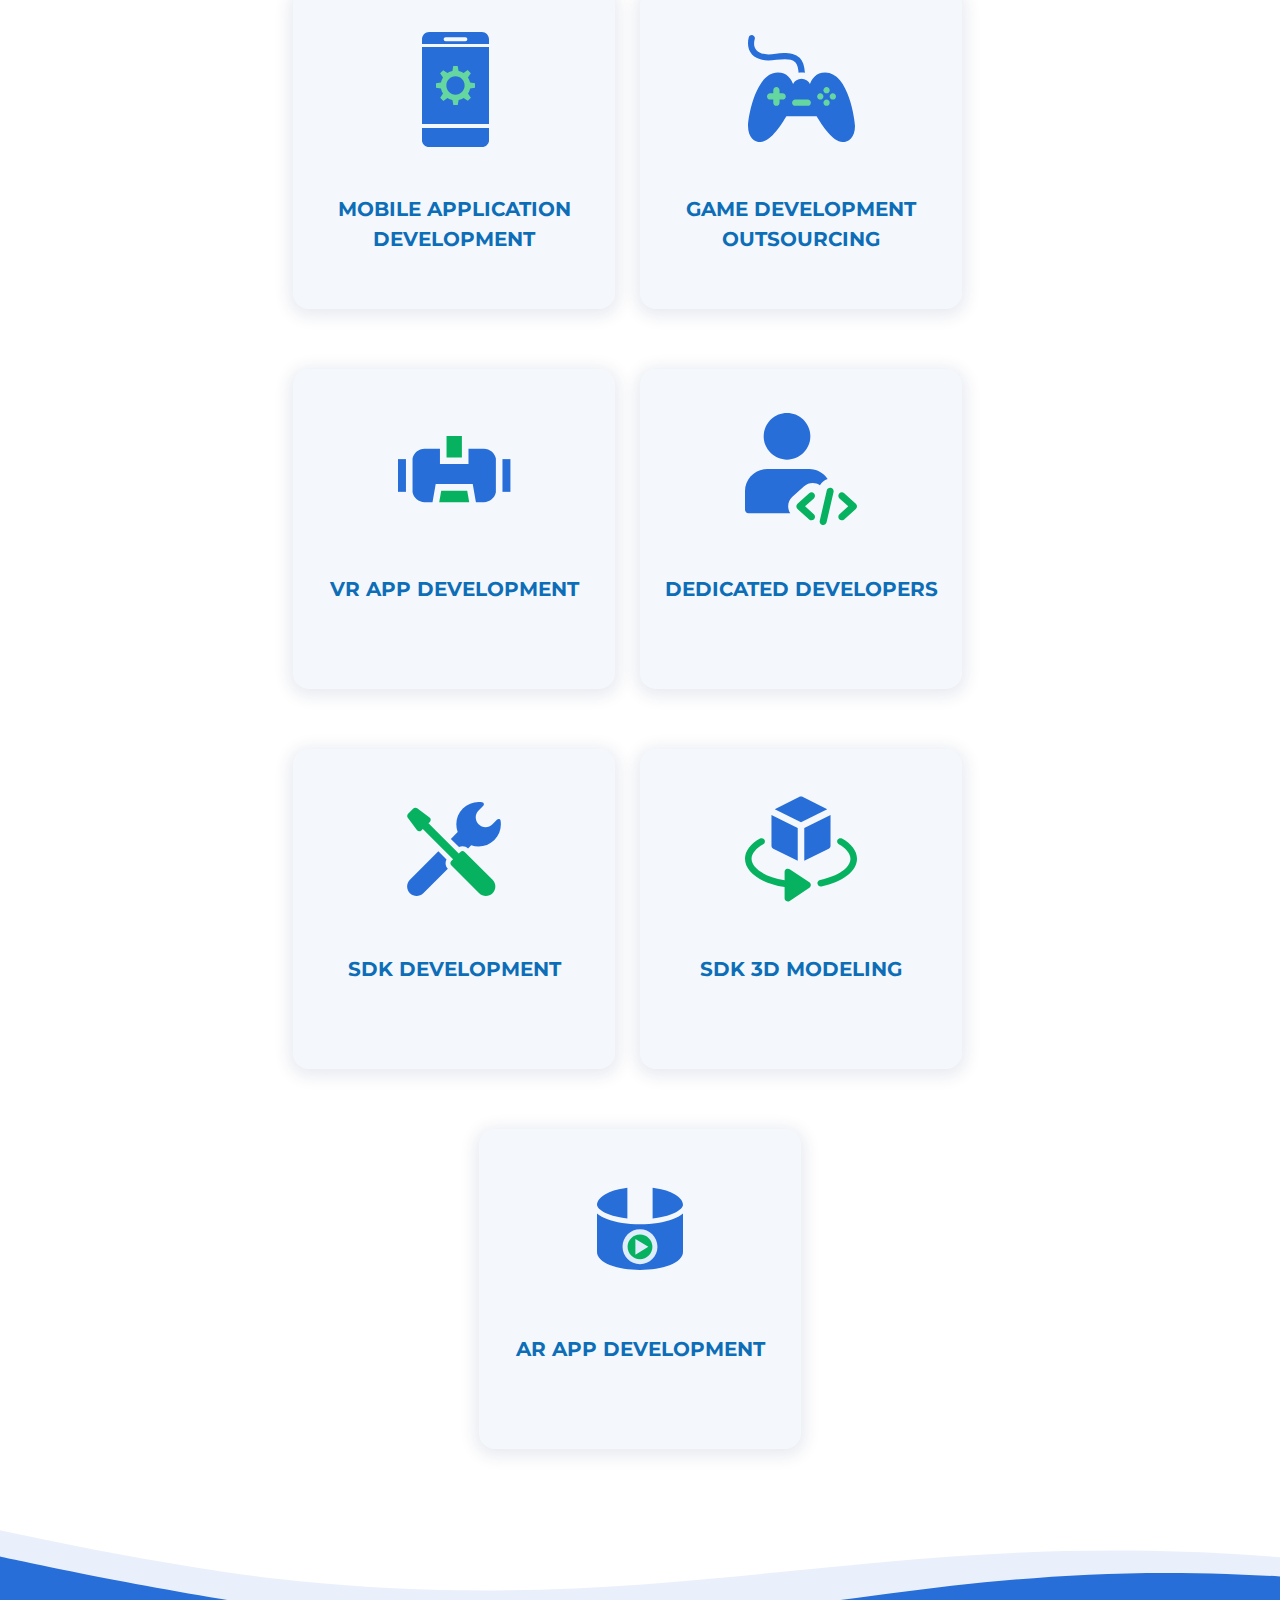
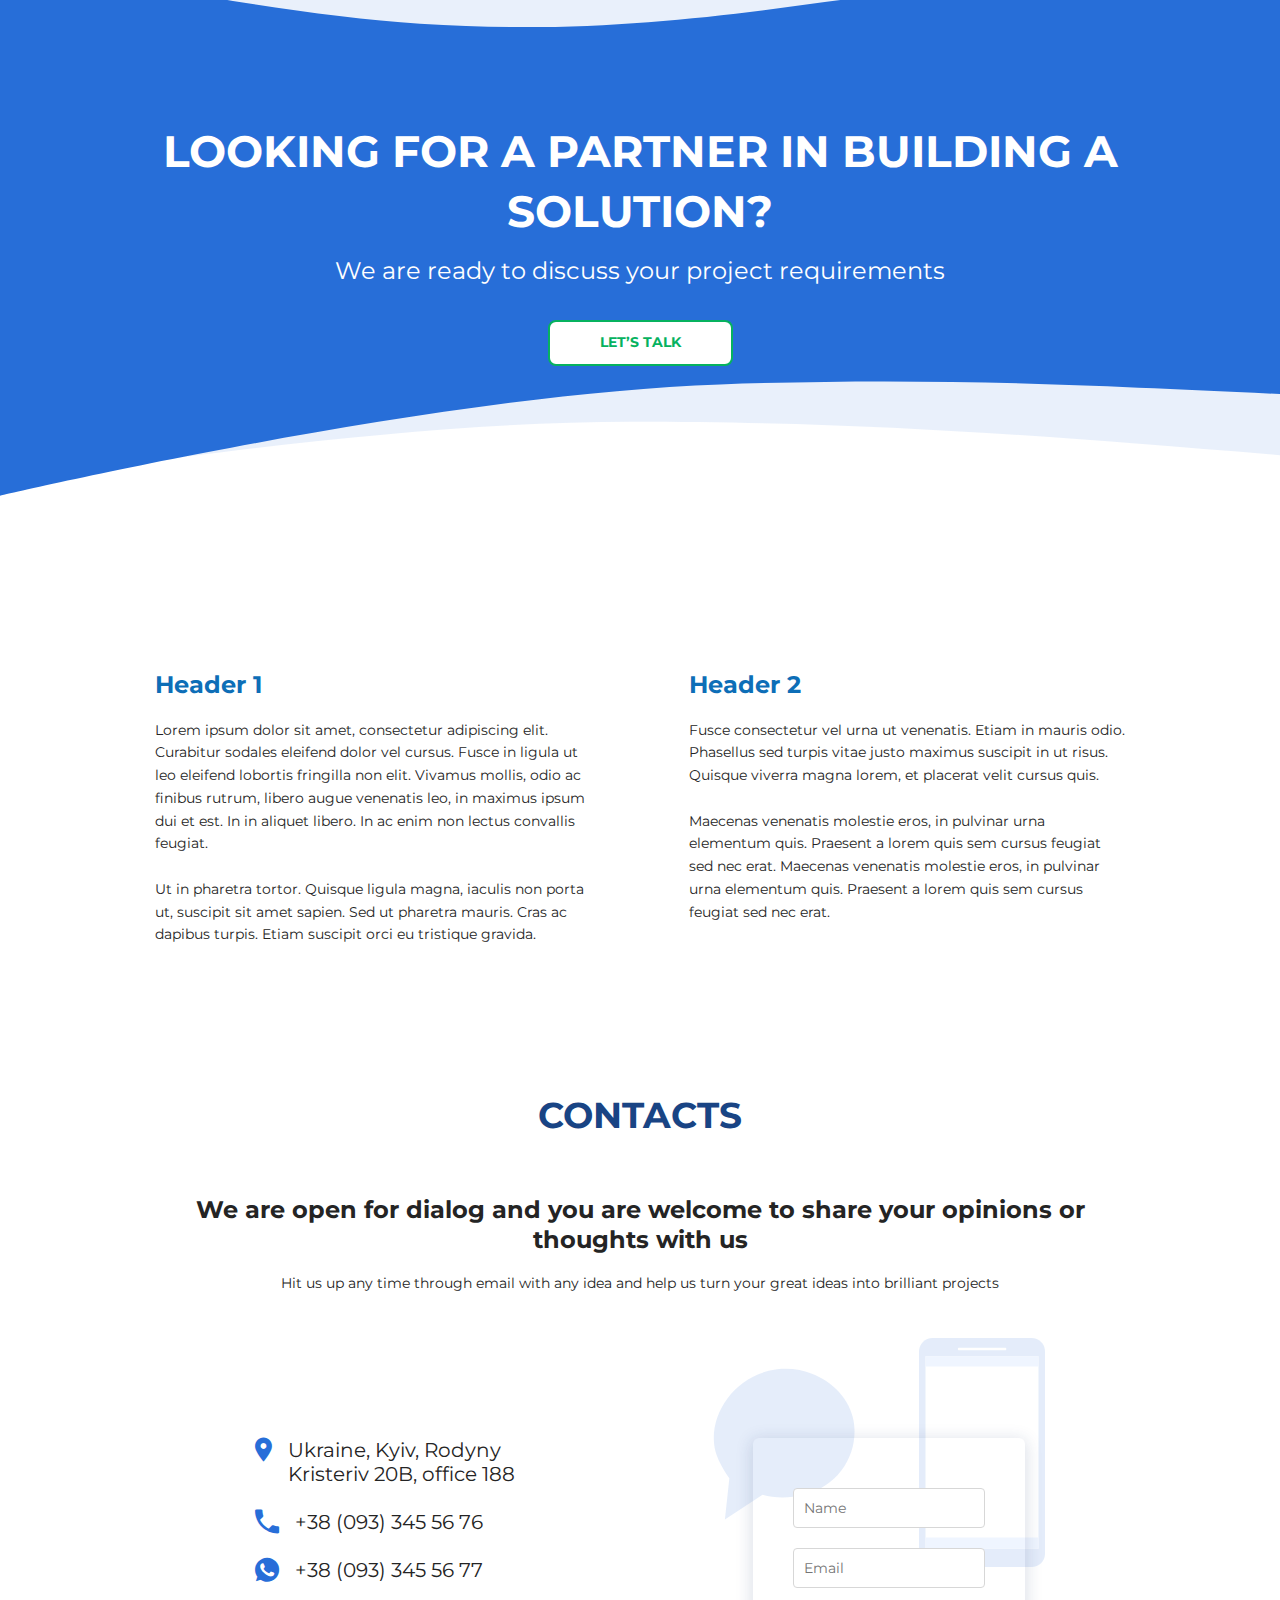
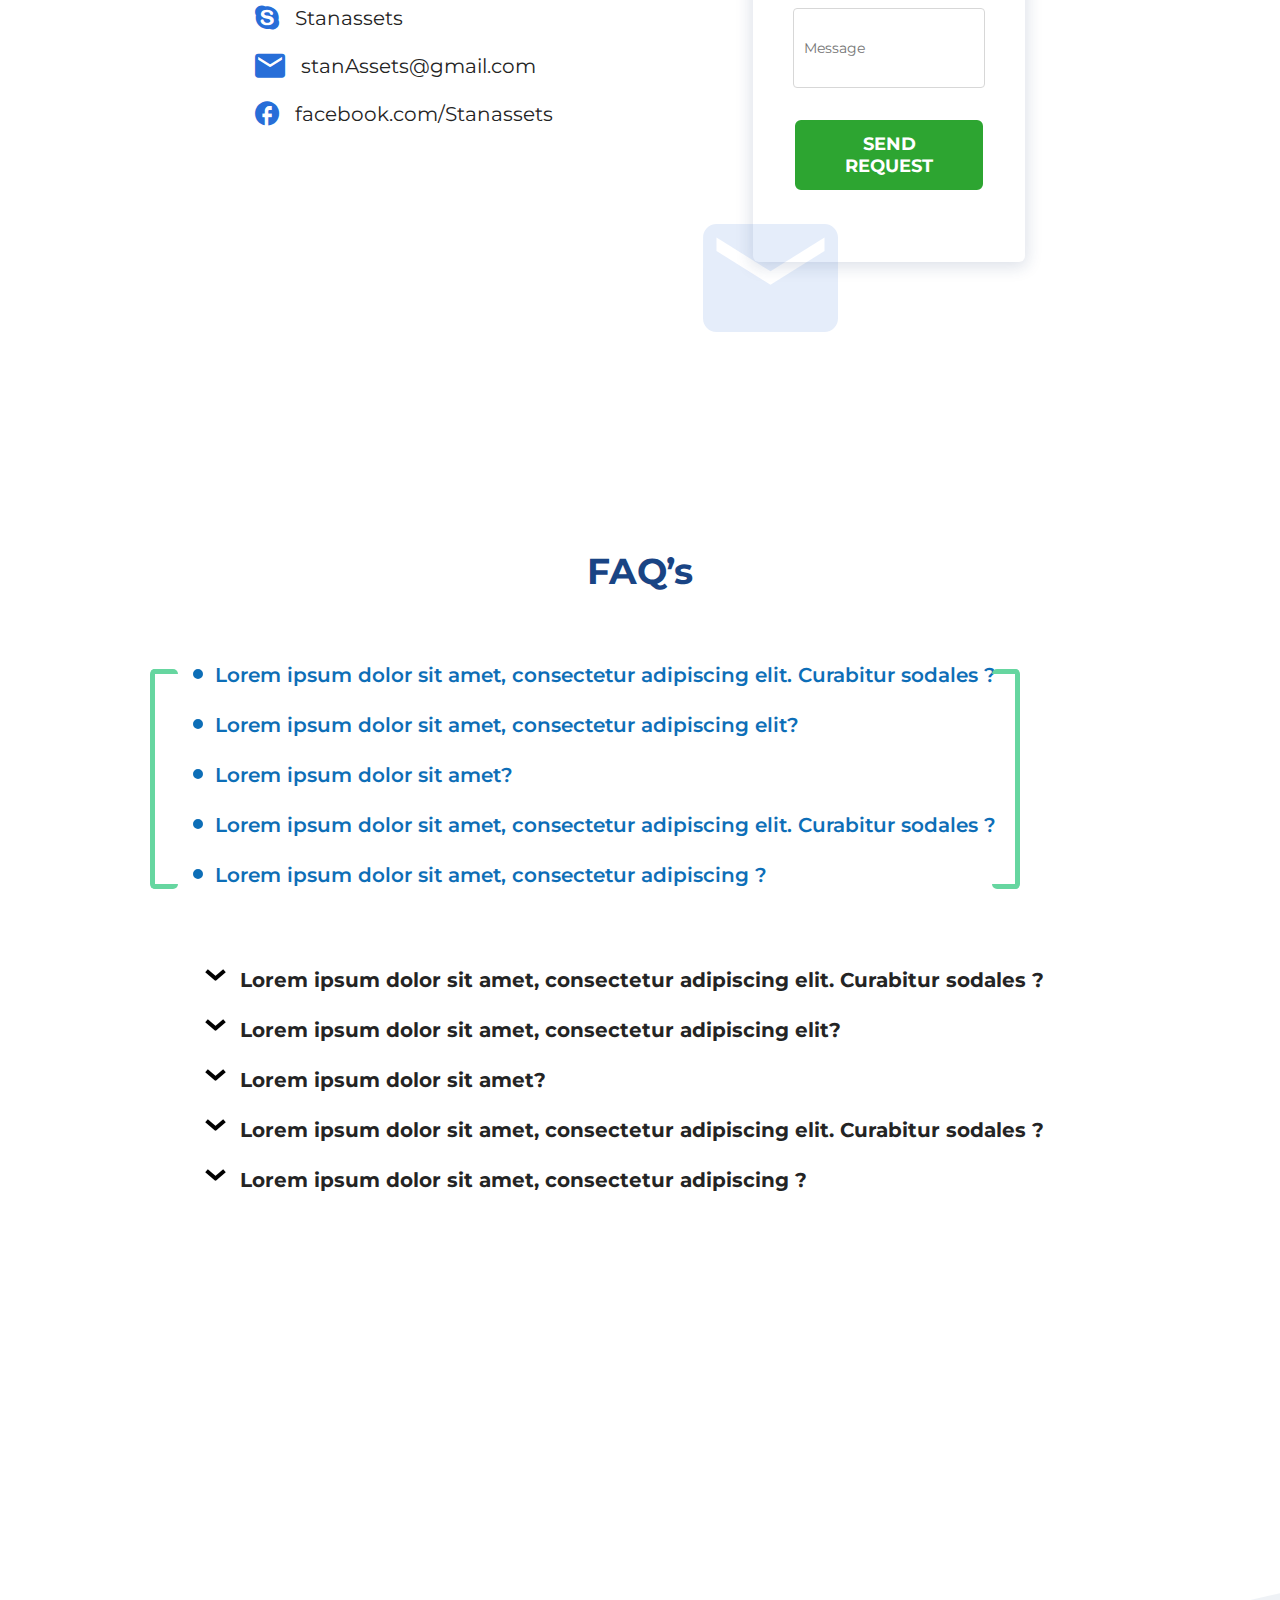
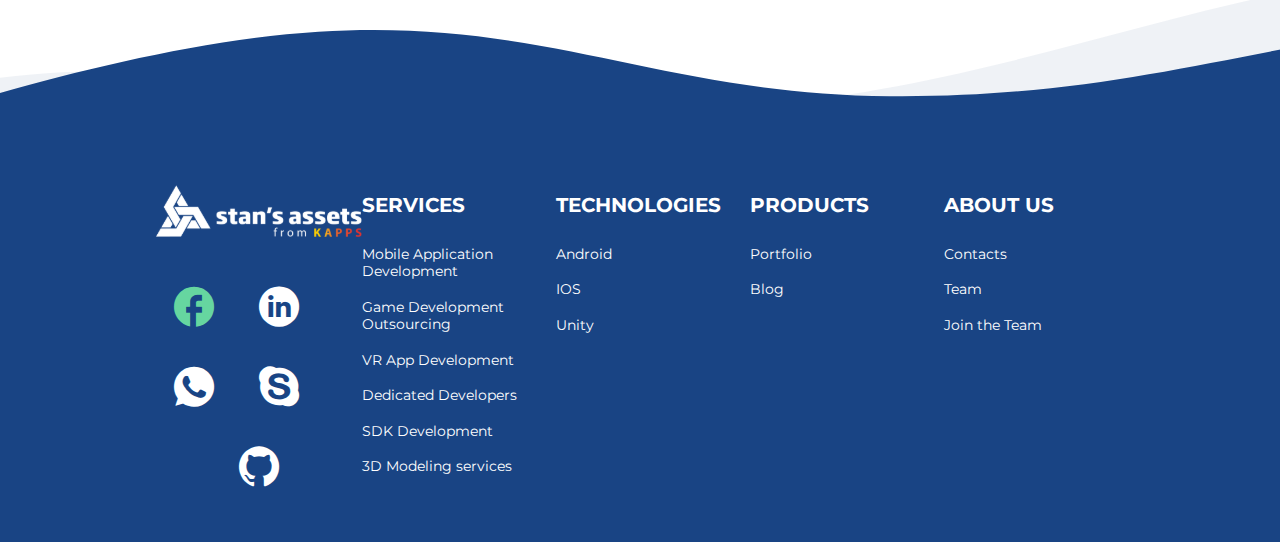
<file: services.html>
<!DOCTYPE html>
<html lang="en">

<head>
	<title>services</title>
	<meta charset="UTF-8">
	<meta name="format-detection" content="telephone=no">
	<!-- <style>body{opacity: 0;}</style> -->
	<link rel="stylesheet" href="css/style.min.css?_v=20230402235932">
	<link rel="shortcut icon" href="favicon.ico">
	<!-- <meta name="robots" content="noindex, nofollow"> -->
	<meta name="viewport" content="width=device-width, initial-scale=1.0">
</head>

<body>
	<div class="wrapper">
		<header class="header-services">
			<div class="header-services__container">
				<div class="header__content">
					<div class="header__logo"> <a href="home.html"><img src="img/vrlogo.svg" alt=""></a></div>
					<div class="header__moblogo"><a href="#"><picture><source srcset="img/menulogomob.webp" type="image/webp"><img src="img/menulogomob.png" alt=""></picture></a></div>
					<div class="header__menu menu">
						<button type="button" class="menu__icon icon-menu icon-menu-services"><span></span></button>
						<nav class="menu__body vr-menu__body">
							<ul class="menu__list vr-menu__list">
								<li class="menu__item vr-menu__item">
									<div data-spollers data-one-spoller class="spollers menu-spoller__first">
										<div class="spollers__item">
											<button type="button" data-spoller-close data-spoller class="spollers__vr-title">SERVICES</button>
											<div class="spollers__vr-body menu-spoller__content1">
												<ul class="servisces-submenu">
													<li class="servisces-submenu__item"><a class="menu__link" href="">MOBILE APPLICATION DEVELOPMENT
														</a></li>
													<li class="servisces-submenu__item"><a class="menu__link" href="">GAME DEVELOPMENT OUTSOURCING
														</a></li>
													<li class="servisces-submenu__item"><a class="menu__link" href="">VR APP DEVELOPMENT
														</a></li>
													<li class="servisces-submenu__item"><a class="menu__link" href="">DEDICATED DEVELOPERS
														</a></li>
													<li class="servisces-submenu__item"><a class="menu__link" href="">SDK DEVELOPMENT
														</a></li>
													<li class="servisces-submenu__item"><a class="menu__link" href="">3D MODELING SERVICES
														</a></li>
													<li class="servisces-submenu__item"><a class="menu__link" href="">AR APP DEVELOPMENT</a></li>
												</ul>
											</div>
										</div>
									</div>
								</li>
								<li class="menu__item vr-menu__item">
									<div data-spollers data-one-spoller class="spollers menu-spoller__second">
										<div class="spollers__item">
											<button type="button" data-spoller-close data-spoller class="spollers__vr-title">TECHNOLOGIES</button>
											<div class="spollers__vr-body menu-spoller__content2">
												<ul class="technologies-submenu">
													<li class="technologies-submenu__item"><a class="menu__link" href="">Android</a></li>
													<li class="technologies-submenu__item"><a class="menu__link" href="">IOS</a></li>
													<li class="technologies-submenu__item"><a class="menu__link" href="">Unity</a></li>
												</ul>
											</div>
										</div>
									</div>
								</li>
								<li class="menu__item vr-menu__item"><a href="" class="menu__link">PRODUCTS</a></li>
								<li class="menu__item vr-menu__item"><a href="" class="menu__link">PORTFOLIO</a></li>
								<li class="menu__item vr-menu__item"><a href="" class="menu__link">BLOG</a></li>
								<li class="menu__item vr-menu__item">
									<div data-spollers data-one-spoller class="spollers menu-spoller__third">
										<div class="spollers__item">
											<button type="button" data-spoller-close data-spoller class="spollers__vr-title">ABOUT US</button>
											<div class="spollers__vr-body menu-spoller__content3">
												<ul class="aboutus-submenu">
													<li class="aboutus-submenu__item"><a class="menu__link" href="">Contacts</a></li>
													<li class="aboutus-submenu__item"><a class="menu__link" href="">Team</a></li>
													<li class="aboutus-submenu__item"><a class="menu__link" href="">Join the team</a></li>
												</ul>
											</div>
										</div>
									</div>
								</li>
							</ul>
						</nav>
					</div>
					<div class="header__button "><button class="contact-button main-button vr-button">CONTACT US</button></div>
				</div>
			</div>
		</header>
		<main class="page">
			<section class="vr-app">
				<div class="vr-app__container">
					<div class="vr-app__vr-top-block">
						<div class="vr-top-block__vr-text">
							<div class="vr-text__adress-line">
								<a href="#"><span class="adress-line__text">Home</span></a>
								<a href="#"><span class="adress-line__text _icon-arrow-bot">Services</span></a>
								<a href="#"><span class="adress-line__text _icon-arrow-bot">VR App Development</span></a>
							</div>
							<h1 class="vr-text__title">VR APP Development</h1>
						</div>
						<div class="vr-top-block__img"> <picture><source srcset="img/services-top.webp" type="image/webp"><img class="vr-top-block__img" src="img/services-top.png" alt=""></picture></div>
					</div>

					<div class="vr-app__vr-bot-block">
						<div class="vr-bot-block__vr-block">
							<h2 class="vr-block__title">Header 1</h2>
							<div class="vr-block__subtitle">
								<p>Lorem ipsum dolor sit amet, consectetur adipiscing elit. Curabitur sodales
									eleifend dolor vel cursus. Fusce in ligula ut leo eleifend lobortis fringilla non elit. Vivamus mollis, odio
									ac finibus rutrum, libero augue venenatis leo, in maximus ipsum dui et est. In in aliquet libero. In ac enim
									non lectus convallis feugiat.</p>
								&nbsp
								<p>Ut in pharetra tortor. Quisque ligula magna, iaculis non porta ut, suscipit sit amet sapien. Sed ut
									pharetra
									mauris. Cras ac dapibus turpis. Etiam suscipit orci eu tristique gravida.</p>
							</div>
						</div>
						<div class="vr-bot-block__vr-block">
							<h2 class="vr-block__title">Header 2</h2>
							<div class="vr-block__subtitle">
								<p>Fusce consectetur vel urna ut venenatis. Etiam in mauris odio. Phasellus sed turpis vitae justo maximus
									suscipit in ut risus. Quisque viverra magna lorem, et placerat velit cursus quis. </p>
								&nbsp
								<p>Maecenas venenatis molestie eros, in pulvinar urna elementum quis. Praesent a lorem quis sem cursus feugiat
									sed nec erat. Maecenas venenatis molestie eros, in pulvinar urna elementum quis. Praesent a lorem quis sem
									cursus feugiat sed nec erat.</p>
							</div>
						</div>
					</div>
				</div>
	</div>
	</section>
	<section class="social-block">
		<div class="top-slider__social-block">
			<div class="social-block__item">
				<a href="#" class="_icon-facebook"></a>
			</div>
			<div class="social-block__item">
				<a href="#" class="_icon-linkidin"></a>
			</div>
			<div class="social-block__item">
				<a href="#" class="_icon-whatsapp"></a>
			</div>
			<div class="social-block__item">
				<a href="#" class="_icon-skype"></a>
			</div>
		</div>
	</section>
	<section class="rating-vr">
		<div class="rating-vr__container">
			<div class="rating-vr__block">
				<div class="technologies__rewiew-block vr-rating__block">
					<div class="rewiew-block__logo"><picture><source srcset="img/rating.webp" type="image/webp"><img src="img/rating.png" alt=""></picture></div>
					<div class="rewiew-block__rating">
						<div class="rating rating_set">
							<div class="rating__body">
								<div class="rating__value">4.5</div>
								<div class="rating__active"></div>
								<div class="rating__items">
									<input type="radio" class="rating__item" value="1" name="rating">
									<input type="radio" class="rating__item" value="2" name="rating">
									<input type="radio" class="rating__item" value="3" name="rating">
									<input type="radio" class="rating__item" value="4" name="rating">
									<input type="radio" class="rating__item" value="5" name="rating">
								</div>
							</div>
						</div>
					</div>
					<button class="rewiew-block__button">Check out reviews</button>
				</div>
			</div>
		</div>
	</section>
	<section class="vr-services">
		<div class="vr-services__container">
			<h2 class="vr-services__title">Services</h2>
			<div class="vr-services__blocks-raw">
				<div class="blocks-raw__vrblock">
					<div class="vrblock__image"><img src="img/vr-phone.svg" alt=""></div>
					<div class="vrblock__title">Mobile Application Development</div>
				</div>
				<div class="blocks-raw__vrblock">
					<div class="vrblock__image"><img src="img/vr-gamepad.svg" alt=""></div>
					<div class="vrblock__title">Game development outsourcing</div>
				</div>
				<div class="blocks-raw__vrblock">
					<div class="vrblock__image"><img src="img/vr-robot.svg" alt=""></div>
					<div class="vrblock__title">vr app development</div>
				</div>
				<div class="blocks-raw__vrblock">
					<div class="vrblock__image"><img src="img/vr-man.svg" alt=""></div>
					<div class="vrblock__title">Dedicated Developers</div>
				</div>
				<div class="blocks-raw__vrblock">
					<div class="vrblock__image"><img src="img/vr-instruments.svg" alt=""></div>
					<div class="vrblock__title">sdk development</div>
				</div>
				<div class="blocks-raw__vrblock">
					<div class="vrblock__image"><img src="img/vr-box.svg" alt=""></div>
					<div class="vrblock__title">sdk 3d modeling </div>
				</div>
				<div class="blocks-raw__vrblock">
					<div class="vrblock__image"><img src="img/vr-video.svg" alt=""></div>
					<div class="vrblock__title">ar app development</div>
				</div>
			</div>
		</div>
	</section>
	<section class="talk">
		<div class="talk__bg"><img src="img/talkaback.svg" alt=""></div>
		<div class="talk__container">
			<div class="talk__title">LOOKING FOR A PARTNER IN BUILDING A SOLUTION?</div>
			<div class="talk__subtitle">We are ready to discuss your project requirements</div>
			<div class="talk__button"><button class="main-button talk-button">Let’s talk</button></div>
	</section>
	<section class="vr-header-text">
		<div class="vr-header-text__container">
			<div class="vr-app__vr-bot-block vr-header-text__blocks">
				<div class="vr-bot-block__vr-block vr-header-text__block">
					<h2 class="vr-block__title">Header 1</h2>
					<div class="vr-block__subtitle">
						<p>Lorem ipsum dolor sit amet, consectetur adipiscing elit. Curabitur sodales
							eleifend dolor vel cursus. Fusce in ligula ut leo eleifend lobortis fringilla non elit. Vivamus mollis, odio
							ac finibus rutrum, libero augue venenatis leo, in maximus ipsum dui et est. In in aliquet libero. In ac enim
							non lectus convallis feugiat.</p>
						&nbsp
						<p>Ut in pharetra tortor. Quisque ligula magna, iaculis non porta ut, suscipit sit amet sapien. Sed ut
							pharetra
							mauris. Cras ac dapibus turpis. Etiam suscipit orci eu tristique gravida.</p>
					</div>
				</div>
				<div class="vr-bot-block__vr-block">
					<h2 class="vr-block__title">Header 2</h2>
					<div class="vr-block__subtitle">
						<p>Fusce consectetur vel urna ut venenatis. Etiam in mauris odio. Phasellus sed turpis vitae justo maximus
							suscipit in ut risus. Quisque viverra magna lorem, et placerat velit cursus quis. </p>
						&nbsp
						<p>Maecenas venenatis molestie eros, in pulvinar urna elementum quis. Praesent a lorem quis sem cursus feugiat
							sed nec erat. Maecenas venenatis molestie eros, in pulvinar urna elementum quis. Praesent a lorem quis sem
							cursus feugiat sed nec erat.</p>
					</div>
				</div>
			</div>
		</div>
	</section>

	<section class="contacts">
		<div class="contacts__container">
			<h2 class="contacts__title">CONTACTS</h2>
			<div class="contacts__subtitle-bold">We are open for dialog and you are welcome to share your opinions or thoughts
				with us</div>
			<div class="contacts__subtitle-regular">Hit us up any time through email with any idea and help us turn your great
				ideas into brilliant projects</div>
			<div class="contacts__request">
				<div class="request__info request-info">
					<div class="request-info__item _icon-location">Ukraine, Kyiv, Rodyny Kristeriv 20B, office 188</div>
					<div class="request-info__item _icon-phone">+38 (093) 345 56 76</div>
					<div class="request-info__item _icon-whatsapp">+38 (093) 345 56 77</div>
					<div class="request-info__item _icon-skype">Stanassets</div>
					<div class="request-info__item _icon-mail">stanAssets@gmail.com</div>
					<div class="request-info__item _icon-facebook">facebook.com/Stanassets</div>
				</div>
				<div class="request__form request-form">
					<div class="request-form__img1"><img src="img/contacts-mail.svg" alt=""></div>
					<div class="request-form__img2"><img src="img/contacts-mesage.svg" alt=""></div>
					<div class="request-form__img3"><img src="img/contacts-phone.svg" alt=""></div>
					<div class="request-form__request-block">
						<div class="request-block__name"><input placeholder="Name" type="text" class=""></div>
						<div class="request-block__email"><input placeholder="Email" type="text"></div>
						<div class="request-block__message"><input placeholder="Message" type="text"></div>
						<div class="request-block__button"><button class="main-button button-request">Send request</button></div>
					</div>
				</div>
			</div>
		</div>
	</section>
	<section class="FAQ">
		<div class="FAQ__container">
			<div class="FAQ__block">
				<h2 class="FAQ__title">FAQ’s</h2>
				<div class="FAQ__faq-list">
					<div class="faq-list__item"><span>Lorem ipsum dolor sit amet, consectetur adipiscing elit. Curabitur sodales
							?</span></div>
					<div class="faq-list__item"><span>Lorem ipsum dolor sit amet, consectetur adipiscing elit?</span></div>
					<div class="faq-list__item"><span>Lorem ipsum dolor sit amet?</span></div>
					<div class="faq-list__item"><span>Lorem ipsum dolor sit amet, consectetur adipiscing elit. Curabitur sodales
							?</span></div>
					<div class="faq-list__item"><span>Lorem ipsum dolor sit amet, consectetur adipiscing ?</span></div>
				</div>
				<div class="FAQ__faq-spoilers">
					<div data-spollers class="faq-spollers ">
						<div class="faq-spollers__item">
							<button type="button" data-spoller class="faq-spollers__title ">Lorem ipsum dolor sit amet, consectetur
								adipiscing elit. Curabitur sodales ?</button>
							<div class="faq-spollers__body">Lorem ipsum dolor sit amet, consectetur adipiscing elit. Curabitur sodales
								eleifend dolor vel cursus. Fusce in ligula ut leo eleifend lobortis fringilla non elit. Vivamus mollis,
								odio
								ac finibus rutrum, libero augue venenatis leo, in maximus ipsum dui et est. In in aliquet libero. In ac
								enim
								non lectus convallis feugiat. </div>
						</div>
					</div>
					<div data-spollers class="faq-spollers ">
						<div class="faq-spollers__item">
							<button type="button" data-spoller class="faq-spollers__title ">Lorem ipsum dolor sit amet, consectetur
								adipiscing elit?</button>
							<div class="faq-spollers__body">Lorem ipsum dolor sit amet, consectetur adipiscing elit. Curabitur sodales
								eleifend dolor vel cursus. Fusce in ligula ut leo eleifend lobortis fringilla non elit. Vivamus mollis,
								odio
								ac finibus rutrum, libero augue venenatis leo, in maximus ipsum dui et est.</div>
						</div>
					</div>
					<div data-spollers class="faq-spollers ">
						<div class="faq-spollers__item">
							<button type="button" data-spoller class="faq-spollers__title ">Lorem ipsum dolor sit amet?</button>
							<div class="faq-spollers__body">Lorem ipsum dolor sit amet, consectetur adipiscing elit. Curabitur sodales
								eleifend dolor vel cursus. Fusce in ligula ut leo eleifend lobortis fringilla non elit. Vivamus mollis,
								odio
								ac finibus rutrum, libero augue venenatis leo, in maximus ipsum dui et est. In in aliquet libero. In ac
								enim
								non lectus convallis feugiat. </div>
						</div>
					</div>
					<div data-spollers class="faq-spollers ">
						<div class="faq-spollers__item">
							<button type="button" data-spoller class="faq-spollers__title ">Lorem ipsum dolor sit amet, consectetur
								adipiscing elit. Curabitur sodales ?</button>
							<div class="faq-spollers__body">Lorem ipsum dolor sit amet, consectetur adipiscing elit. Curabitur sodales
								eleifend dolor vel cursus. Fusce in ligula ut leo eleifend lobortis fringilla non elit. Vivamus mollis,
								odio
								ac finibus rutrum, libero augue venenatis leo, in maximus ipsum dui et est.</div>
						</div>
					</div>
					<div data-spollers class="faq-spollers ">
						<div class="faq-spollers__item">
							<button type="button" data-spoller class="faq-spollers__title ">Lorem ipsum dolor sit amet, consectetur
								adipiscing ?</button>
							<div class="faq-spollers__body">Lorem ipsum dolor sit amet, consectetur adipiscing elit. Curabitur sodales
								eleifend dolor vel cursus. Fusce in ligula ut leo eleifend lobortis fringilla non elit. Vivamus mollis,
								odio
								ac finibus rutrum, libero augue venenatis leo, in maximus ipsum dui et est.</div>
						</div>
					</div>
				</div>
			</div>
		</div>
	</section>
	</main>
	<footer class="footer-services">
		<div class="footer__bg footer__bg-services"><img src="img/footerbg.svg" alt=""></div>
		<div class="footer__container">
			<div class="footer__blocks footer-services__blocks">
				<div class="footer__block logos-block">
					<div class="logos-block__main-logo"><img src="img/mainlogo.svg" alt=""></div>
					<div class="logos-block__content">
						<div class="_icon-facebook foot__facebook"></div>
						<div class="_icon-linkidin foot__linkidin"></div>
						<div class="_icon-whatsapp foot__whatsapp"></div>
						<div class="_icon-skype foot__skype"></div>
						<div class="_icon-cat foot__cat"></div>
					</div>
				</div>
				<div class="footer__block services-foot">
					<div class="services-foot__title">Services</div>
					<div class="services-foot__content">
						<div class="content-foot__item"><a href="services.html">Mobile Application Development</a> </div>
						<div class="content-foot__item"><a href="services.html">Game Development Outsourcing</a></div>
						<div class="content-foot__item"><a href="services.html">VR App Development</a></div>
						<div class="content-foot__item"><a href="services.html">Dedicated Developers</a></div>
						<div class="content-foot__item"><a href="services.html">SDK Development</a></div>
						<div class="content-foot__item"><a href="services.html">3D Modeling services</a></div>
					</div>
				</div>
				<div class="footer__block technologies-foot">
					<div class="technologies-foot__title">Technologies </div>
					<div class="technologies-foot__content">
						<div class="technologies-foot__item"><a href="services.html">Android</a></div>
						<div class="technologies-foot__item"><a href="services.html">IOS</a></div>
						<div class="technologies-foot__item"><a href="services.html">Unity</a></div>
					</div>
				</div>
				<div class="footer__block products-foot">
					<div class="products-foot__title">products</div>
					<div class="products-foot__content">
						<div class="products-foot__item"><a href="services.html">Portfolio</a></div>
						<div class="products-foot__item"><a href="services.html">Blog</a></div>
					</div>
				</div>
				<div class="footer__block aboutus-foot">
					<div class="aboutus-foot__title">About us</div>
					<div class="aboutus-footk__content">
						<div class="aboutus-foot__item"><a href="services.html">Contacts</a></div>
						<div class="aboutus-foot__item"><a href="services.html">Team</a></div>
						<div class="aboutus-foot__item"><a href="services.html">Join the Team</a></div>
					</div>
				</div>
			</div>
		</div>
	</footer>
	</div>
	<script src="js/app.min.js?_v=20230402235932"></script>
</body>

</html>
</file>
<file: css/style.min.css>
@charset "UTF-8";@import url(https://fonts.googleapis.com/css?family=Montserrat:regular,500,600,700&display=swap);@import url(https://fonts.googleapis.com/css?family=Noto+Sans:900&display=swap);@import url(https://fonts.googleapis.com/css?family=Open+Sans:regular,700&display=swap);@font-face{font-family:icons;font-display:swap;src:url(../fonts/icons.woff2) format("woff2"),url(../fonts/icons.woff) format("woff");font-weight:400;font-style:normal}[class*=_icon-]:before{font-family:icons;font-style:normal;font-weight:400;font-variant:normal;text-transform:none;line-height:1;-webkit-font-smoothing:antialiased;-moz-osx-font-smoothing:grayscale}[class*=_icon-]:before{display:block}._icon-android:before{content:"\e900"}._icon-apple:before{content:"\e901"}._icon-arrow-bot:before{content:"\e902"}._icon-arrow-top:before{content:"\e903"}._icon-cat:before{content:"\e904"}._icon-facebook:before{content:"\e905"}._icon-linkidin:before{content:"\e906"}._icon-location:before{content:"\e907"}._icon-mail:before{content:"\e908"}._icon-main-logo:before{content:"\e909"}._icon-phone:before{content:"\e90a"}._icon-skype:before{content:"\e90b"}._icon-unity:before{content:"\e90c"}._icon-whatsapp:before{content:"\e90d"}*{padding:0;margin:0;border:0}*,:after,:before{-webkit-box-sizing:border-box;box-sizing:border-box}body,html{height:100%;min-width:320px}body{color:#000;line-height:1;font-family:Montserrat;font-size:.875rem;-ms-text-size-adjust:100%;-moz-text-size-adjust:100%;-webkit-text-size-adjust:100%;-webkit-font-smoothing:antialiased;-moz-osx-font-smoothing:grayscale}button,input,textarea{font-family:Montserrat;font-size:inherit}button{cursor:pointer;color:inherit;background-color:transparent}a{color:inherit;text-decoration:none}ul li{list-style:none}img{vertical-align:top}h1,h2,h3,h4,h5,h6{font-weight:inherit;font-size:inherit}.lock body{overflow:hidden;-ms-touch-action:none;touch-action:none;-ms-scroll-chaining:none;overscroll-behavior:none}.wrapper{min-height:100%;display:-webkit-box;display:-ms-flexbox;display:flex;-webkit-box-orient:vertical;-webkit-box-direction:normal;-ms-flex-direction:column;flex-direction:column;overflow:hidden}@supports (overflow:clip){.wrapper{overflow:clip}}.wrapper>main{-webkit-box-flex:1;-ms-flex:1 1 auto;flex:1 1 auto}.wrapper>*{min-width:0}[class*=__container]{margin:0 auto;max-width:88.75rem}[class*=-ibg]{position:relative}[class*=-ibg] img{position:absolute;width:100%;height:100%;top:0;left:0;-o-object-fit:cover;object-fit:cover}[class*=-ibg_contain] img{-o-object-fit:contain;object-fit:contain}.top-slider__bg1 img{top:0;left:0;position:absolute;z-index:-1;width:100%}.top-slider__bg1{overflow:hidden}.main-button{padding:5px 25px;line-height:2.25;font-weight:700;border:2px #fff solid;border-radius:8px;color:#fff;min-width:160px}.header{overflow:hidden;background:rgba(33,33,33,.3);-webkit-box-shadow:0 4px 12px rgba(24,9,96,.1);box-shadow:0 4px 12px rgba(24,9,96,.1)}.header__content{display:-webkit-box;display:-ms-flexbox;display:flex}.header__moblogo{display:none}.header__logo{display:-webkit-box;display:-ms-flexbox;display:flex;padding-top:.4375rem;padding-bottom:1.3125rem}.header__menu{display:-webkit-box;display:-ms-flexbox;display:flex;margin:0 auto;-webkit-box-pack:center;-ms-flex-pack:center;justify-content:center;-webkit-box-align:center;-ms-flex-align:center;align-items:center}.header__button{display:-webkit-box;display:-ms-flexbox;display:flex;-webkit-box-pack:center;-ms-flex-pack:center;justify-content:center;-webkit-box-align:center;-ms-flex-align:center;align-items:center}.menu__list{display:-webkit-box;display:-ms-flexbox;display:flex;-webkit-box-pack:center;-ms-flex-pack:center;justify-content:center;-webkit-box-align:center;-ms-flex-align:center;align-items:center}.menu__list li{color:#fff}.menu__item{font-weight:700;line-height:2.25;font-size:1rem}.menu__item:not(:last-child){padding-right:1.375rem}.menu__item :hover{text-decoration:underline}.spollers__item li{color:#49c7fa}.spollers__title{display:-webkit-box;display:-ms-flexbox;display:flex;position:relative;padding:0 25px 0 0;font-weight:700;line-height:2.25;font-size:1rem;-webkit-transition:all 1s;-o-transition:all 1s;transition:all 1s;-webkit-box-align:start;-ms-flex-align:start;align-items:flex-start;-webkit-box-pack:start;-ms-flex-pack:start;justify-content:flex-start;color:#fff}.spollers__title._spoller-active::after{-webkit-transition:all .6s;-o-transition:all .6s;transition:all .6s;-webkit-transform:rotate(40deg);-ms-transform:rotate(40deg);transform:rotate(40deg)}.spollers__title._spoller-active::before{-webkit-transition:all .6s;-o-transition:all .6s;transition:all .6s;-webkit-transform:rotate(-40deg);-ms-transform:rotate(-40deg);transform:rotate(-40deg)}.spollers__title._spoller-active{display:-webkit-box;display:-ms-flexbox;display:flex;-webkit-box-pack:start;-ms-flex-pack:start;justify-content:flex-start;-webkit-box-align:start;-ms-flex-align:start;align-items:flex-start}.spollers__title::after{content:"";width:.625rem;height:.0625rem;background:#fff;position:absolute;top:.9375rem}.spollers__title::before{content:"";width:.625rem;height:.0625rem;background:#fff;position:absolute;top:.9375rem}.spollers__title::after{-webkit-transition:all .6s;-o-transition:all .6s;transition:all .6s;right:0;-webkit-transform:rotate(-40deg);-ms-transform:rotate(-40deg);transform:rotate(-40deg)}.spollers__title::before{-webkit-transition:all .6s;-o-transition:all .6s;transition:all .6s;right:.5rem;-webkit-transform:rotate(40deg);-ms-transform:rotate(40deg);transform:rotate(40deg)}.spollers__body{background:rgba(33,33,33,.8);-webkit-box-shadow:2px 4px 16px rgba(158,158,158,.3);box-shadow:2px 4px 16px rgba(158,158,158,.3);padding:15px}.menu-spoller__content1{position:absolute;min-width:18.75rem;z-index:300}.menu-spoller__content2{position:absolute;z-index:10}.menu-spoller__content3{position:absolute;z-index:10}.contact-button{padding:5px 25px;line-height:2.25;font-weight:700;border:2px #fff solid;border-radius:8px;color:#fff}.servisces-submenu__item{font-weight:700;line-height:2.25}.servisces-submenu__item :hover{color:#49c7fa}.servisces-submenu:hover{text-decoration:none}.technologies-submenu{min-width:8.125rem}.technologies-submenu__item{font-weight:700;line-height:2.25}.technologies-submenu__item :hover{color:#49c7fa}.aboutus-submenu{min-width:8.125rem}.aboutus-submenu__item{font-weight:700;line-height:2.25}.aboutus-submenu__item :hover{color:#49c7fa}.icon-menu{display:none}.top-slider__slide{margin:150px 0 15px 0}.top-slider__block{max-width:460px}.top-slider__title{font-weight:700;font-size:2.75rem;line-height:1.3636363636;color:#fff}.top-slider__subtitle{color:#fff;margin:0 0 40px 0;line-height:1.625}.top-slider__more-button{margin:0 25px 0 0;font-weight:700}.top-slider__contact-button{font-weight:700;background:#06b25f;border-color:#06b25f}.swiper-pagination{display:-webkit-box;display:-ms-flexbox;display:flex;padding:100px 0 0 0;margin:120px 0 300px 0}.swiper-pagination-bullet{width:20px;height:20px;border:2px solid #fff;border-radius:50%;margin:0 10px 0 0;cursor:pointer}.swiper-pagination-bullet-active{background:#fff}.top-slider__social-block{display:-webkit-box;display:-ms-flexbox;display:flex;-webkit-box-orient:vertical;-webkit-box-direction:normal;-ms-flex-direction:column;flex-direction:column;position:fixed;border:1px solid #fff;border-radius:3px;top:370px;right:0}.social-block__item{font-size:1.5rem;padding:.75rem;color:#0d6eb7;background:#fff}.social-block__item:not(:last-child){border-bottom:1px solid #194484}.technologies__block{padding:200px 0 0 0;max-width:50rem;margin:0 auto}.technologies__title{color:#194484;font-weight:700;font-size:2.25rem;line-height:1.0833333333;letter-spacing:10%;text-align:center;margin:0 0 60px 0}.technologies__subtitle{font-size:1.5rem;line-height:1.5833333333;font-weight:300;display:-webkit-box;display:-ms-flexbox;display:flex;margin:0 0 30px 0;text-align:center}.technologies__logos{font-size:2.125rem;color:#000;display:-webkit-box;display:-ms-flexbox;display:flex;-webkit-box-pack:center;-ms-flex-pack:center;justify-content:center;-webkit-box-align:center;-ms-flex-align:center;align-items:center;margin:0 0 30px 0}.technologies__icon1{padding:12px 16px;background:#06b25f;-webkit-box-shadow:0 4px 12px rgba(41,24,111,.2);box-shadow:0 4px 12px rgba(41,24,111,.2);border-radius:16px;color:#fff;margin:0 80px 0 0}.technologies__icon2{padding:12px 16px;background:#276ed8;-webkit-box-shadow:0 4px 12px rgba(41,24,111,.2);box-shadow:0 4px 12px rgba(41,24,111,.2);border-radius:16px;color:#fff;margin:0 80px 0 0}.technologies__icon3{padding:12px 16px;background:#84b5ff;-webkit-box-shadow:0 4px 12px rgba(41,24,111,.2);box-shadow:0 4px 12px rgba(41,24,111,.2);border-radius:16px;color:#fff}.technologies__logos-subtitle{text-align:center;font-size:1.5rem;color:#242424}.technologies__rewiew-block{padding:33px;background:#fff;-webkit-box-shadow:0 3px 16px 2px rgba(29,51,107,.15);box-shadow:0 3px 16px 2px rgba(29,51,107,.15);border-radius:29px 32px 36px 32px;display:-webkit-box;display:-ms-flexbox;display:flex;-webkit-box-pack:center;-ms-flex-pack:center;justify-content:center;-webkit-box-align:center;-ms-flex-align:center;align-items:center;margin:120px 0}.subtitle__blue{font-weight:700;color:#00a4e8}.subtitle__darkblue{color:#194484;font-weight:700}.rewiew-block__rating{display:-webkit-box;display:-ms-flexbox;display:flex;-webkit-box-align:start;-ms-flex-align:start;align-items:flex-start;font-size:2.5rem;line-height:.75;margin:0 auto}.rewiew-block__button{font-weight:700;line-height:2.25;padding:7px 12px;background:#06b25f;border-radius:10px;color:#fff;text-transform:uppercase;padding:10px 30px}.rating__body{position:relative;display:-webkit-box;display:-ms-flexbox;display:flex}.rating__body::before{content:"★★★★★";display:block}.rating__value{display:-webkit-box;display:-ms-flexbox;display:flex;font-size:1.375rem;-webkit-box-align:center;-ms-flex-align:center;align-items:center;font-weight:700;line-height:1;padding:0 0 0 20px}.rating__active{position:absolute;width:100%;height:100%;top:0;left:0;overflow:hidden}.rating__active::before{content:"★★★★★";position:absolute;width:100%;height:100%;top:0;left:0;color:#06b25f}.rating__items{display:-webkit-box;display:-ms-flexbox;display:flex;position:absolute;width:100%;height:100%;top:0;left:0}.rating__item{-webkit-box-flex:0;-ms-flex:0 0 20%;flex:0 0 20%;height:100%;opacity:0}.services__title{text-align:center;font-weight:700;font-size:2.25rem;line-height:1.0833333333;letter-spacing:10%;color:#194484;margin:0 0 25px 0}.services__block{display:-webkit-box;display:-ms-flexbox;display:flex;padding:0 115px;-webkit-box-pack:center;-ms-flex-pack:center;justify-content:center;-webkit-box-align:center;-ms-flex-align:center;align-items:center}.services-block__text{margin:0 24px 35px 0;-webkit-box-align:center;-ms-flex-align:center;align-items:center}.services-block__title{font-weight:700;font-size:1.5rem;letter-spacing:5%;line-height:1.5833333333;color:#0d6eb7}.services-block__subtitle{line-height:1.3;font-size:1.25rem;color:#242424}.services-block__img img{-webkit-box-flex:0;-ms-flex:0 0 50%;flex:0 0 50%}.srevices-block-2{display:-webkit-box;display:-ms-flexbox;display:flex;-webkit-box-orient:horizontal;-webkit-box-direction:reverse;-ms-flex-direction:row-reverse;flex-direction:row-reverse}.srevices-block-4{display:-webkit-box;display:-ms-flexbox;display:flex;-webkit-box-orient:horizontal;-webkit-box-direction:reverse;-ms-flex-direction:row-reverse;flex-direction:row-reverse;margin:0 0 150px 0}.talk{overflow:hidden}.talk__bg{position:absolute;top:1;left:1;width:100%;z-index:-1;overflow:hidden}.talk__title{padding:212px 0 15px 0;text-align:center;font-weight:700;font-size:44px;line-height:1.3636363636;letter-spacing:6%;color:#fff}.talk__subtitle{font-size:24px;line-height:1.2083333333;text-align:center;color:#fff;margin:0 0 35px 0}.talk__button{line-height:2.25;display:-webkit-box;display:-ms-flexbox;display:flex;-webkit-box-align:center;-ms-flex-align:center;align-items:center;-webkit-box-pack:center;-ms-flex-pack:center;justify-content:center;margin:0 0 300px 0}.talk-button{border-color:#06b25f;background:#fff;color:#06b25f;text-transform:uppercase;padding:5px 50px}.achivments__blocks{display:-webkit-box;display:-ms-flexbox;display:flex;margin:0 0 100px 0}.achivments__block{-webkit-box-flex:0;-ms-flex:0 0 20%;flex:0 0 20%;margin:0 auto;position:relative;width:322px;height:400px;background:rgba(39,110,216,.05);-webkit-box-shadow:0 3px 16px 0 rgba(29,51,107,.15);box-shadow:0 3px 16px 0 rgba(29,51,107,.15);border-radius:16px;display:-webkit-box;display:-ms-flexbox;display:flex;-webkit-box-orient:vertical;-webkit-box-direction:normal;-ms-flex-direction:column;flex-direction:column;-webkit-box-pack:end;-ms-flex-pack:end;justify-content:flex-end;padding:10px 20px 50px 20px;overflow:hidden}.achivments__title{margin:0 0 100px 0;text-align:center;font-weight:700;font-size:36px;line-height:1.0833333333;letter-spacing:10%;color:#194484;text-transform:uppercase}.text__blue{font-weight:700;line-height:1.625;color:#0d6eb7}.text__700{font-weight:700}.achiv-block__img1{position:absolute;top:0;left:0;z-index:-1}.achiv-block__img2{position:absolute;z-index:-1;bottom:0;left:0}.achiv-block__img3 img{display:-webkit-box;display:-ms-flexbox;display:flex;margin:0 auto}.achiv-block__img4{position:absolute;z-index:-1;bottom:0;left:0}.achiv-block__text{color:#242424;line-height:1.625;text-align:center;margin:52px 0 0 0}.partners{position:relative;margin:0 0 460px 0}.partners__img{position:absolute;top:0;left:0;width:100%;z-index:-1}.partners__title{padding:570px 0 0 0;text-align:center;font-weight:700;font-size:2.25rem;line-height:1.0833333333;letter-spacing:10%;color:#194484;margin:0 0 80px 0;text-transform:uppercase}.partners__raw1{display:-webkit-box;display:-ms-flexbox;display:flex;-webkit-box-pack:center;-ms-flex-pack:center;justify-content:center;-webkit-box-align:center;-ms-flex-align:center;align-items:center}.partners__block{display:-webkit-box;display:-ms-flexbox;display:flex;-webkit-box-flex:0;-ms-flex:0 0 25%;flex:0 0 25%;max-width:322px;height:160px;-webkit-box-pack:center;-ms-flex-pack:center;justify-content:center;-webkit-box-align:center;-ms-flex-align:center;align-items:center;margin-bottom:2.5rem;background:#fff;-webkit-box-shadow:0 3px 16px 4px rgba(29,51,107,.1);box-shadow:0 3px 16px 4px rgba(29,51,107,.1);border-radius:16px}.partners__block:not(:last-child){margin-right:1.5rem}.partners__raw2{display:-webkit-box;display:-ms-flexbox;display:flex;-webkit-box-pack:center;-ms-flex-pack:center;justify-content:center;-webkit-box-align:center;-ms-flex-align:center;align-items:center}.partners__raw3{display:-webkit-box;display:-ms-flexbox;display:flex;-webkit-box-pack:center;-ms-flex-pack:center;justify-content:center;-webkit-box-align:center;-ms-flex-align:center;align-items:center}.contacts__title{margin:150px 0 60px 0;text-align:center;color:#194484;font-size:2.25rem;line-height:1.0833333333;letter-spacing:10%;font-weight:700}.contacts__subtitle-bold{font-weight:700;font-size:1.5rem;line-height:1.25;color:#242424;text-align:center;margin-bottom:1.25rem}.contacts__subtitle-regular{line-height:1.25;color:#242424;text-align:center;margin-bottom:2.8125rem}.contacts__request{display:-webkit-box;display:-ms-flexbox;display:flex}.request__info{display:-webkit-box;display:-ms-flexbox;display:flex;-webkit-box-orient:vertical;-webkit-box-direction:normal;-ms-flex-direction:column;flex-direction:column;-webkit-box-flex:0;-ms-flex:0 0 50%;flex:0 0 50%;padding:100px}.request-info__item{display:-webkit-box;display:-ms-flexbox;display:flex;font-size:1.25rem;line-height:1.2;color:#242424;margin:0 0 24px 0}.request-info__item::before{font-size:1.5rem;color:#276ed8;margin-right:1rem}.request-form{position:relative;width:100%;display:-webkit-box;display:-ms-flexbox;display:flex;-webkit-box-pack:center;-ms-flex-pack:center;justify-content:center;-webkit-box-align:end;-ms-flex-align:end;align-items:flex-end;padding:100px;overflow:hidden}.request-form__img1{position:absolute;bottom:30px;left:50px;z-index:1}.request-form__img2{position:absolute;top:30px;left:60px;z-index:-1}.request-form__img3{position:absolute;top:0;right:80px;z-index:-1}.request-form__request-block{-webkit-box-shadow:0 3px 16px 2px rgba(29,51,107,.15);box-shadow:0 3px 16px 2px rgba(29,51,107,.15);border-radius:6px;padding:50px 40px 70px 40px;width:420px;display:-webkit-box;display:-ms-flexbox;display:flex;-webkit-box-orient:vertical;-webkit-box-direction:normal;-ms-flex-direction:column;flex-direction:column;overflow:hidden}.request-block__name input{margin-bottom:1.25rem;height:40px;border:1px solid #d7d7d7;border-radius:4px;width:100%;padding-left:10px}.request-block__email input{margin-bottom:1.25rem;height:40px;border:1px solid #d7d7d7;border-radius:4px;width:100%;padding-left:10px}.request-block__message input{margin-bottom:1.875rem;height:80px;border:1px solid #d7d7d7;border-radius:4px;width:100%;padding-left:10px}.button-request{width:100%;background:#2da531;font-size:1.125rem;line-height:1.2222222222;font-weight:700;text-transform:uppercase;padding:13px 25px}.footer{position:relative}.footer__bg img{position:absolute;bottom:1;right:1;z-index:-1}.footer__blocks{display:-webkit-box;display:-ms-flexbox;display:flex;margin:290px 0 0 0}.footer__block{-webkit-box-flex:0;-ms-flex:0 0 20%;flex:0 0 20%}.logos-block__content{display:-webkit-box;display:-ms-flexbox;display:flex;margin:50px 0 0 0;-ms-flex-wrap:wrap;flex-wrap:wrap;-webkit-box-pack:center;-ms-flex-pack:center;justify-content:center}.foot__facebook{font-size:2.5rem;margin:0 45px 40px 0;color:#66d6a0}.foot__linkidin{font-size:2.5rem;margin:0 45px 40px 0;color:#fff}.foot__whatsapp{font-size:2.5rem;margin:0 45px 40px 0;color:#fff}.foot__skype{font-size:2.5rem;margin:0 45px 40px 0;color:#fff}.foot__cat{font-size:2.5rem;color:#fff}.services-foot__title{font-weight:700;font-size:1.25rem;letter-spacing:7%;line-height:1.05;text-transform:uppercase;color:#fff;padding:10px 0 30px 0}.content-foot__item{color:#fff;line-height:1.25}.content-foot__item:not(:last-child){margin-bottom:1.125rem}.technologies-foot__title{font-weight:700;font-size:1.25rem;letter-spacing:7%;line-height:1.05;text-transform:uppercase;color:#fff;padding:10px 0 30px 0}.technologies-foot__item{color:#fff;line-height:1.25}.technologies-foot__item:not(:last-child){margin-bottom:1.125rem}.products-foot__title{font-weight:700;font-size:1.25rem;letter-spacing:7%;line-height:1.05;text-transform:uppercase;color:#fff;padding:10px 0 30px 0}.products-foot__item{color:#fff;line-height:1.25}.products-foot__item:not(:last-child){margin-bottom:1.125rem}.aboutus-foot__title{font-weight:700;font-size:1.25rem;letter-spacing:7%;line-height:1.05;text-transform:uppercase;color:#fff;padding:10px 0 30px 0}.aboutus-foot__item{color:#fff;line-height:1.25}.aboutus-foot__item:not(:last-child){margin-bottom:1.125rem}.vr-menu__list{display:-webkit-box;display:-ms-flexbox;display:flex;-webkit-box-pack:center;-ms-flex-pack:center;justify-content:center;-webkit-box-align:center;-ms-flex-align:center;align-items:center}.vr-menu__list li{color:#0d6eb7}.vr-menu__item{font-weight:700;line-height:2.25;font-size:1rem}.vr-menu__item:not(:last-child){padding-right:1.375rem}.vr-button{color:#06b25f;border-color:#06b25f}.spollers__vr-title{display:-webkit-box;display:-ms-flexbox;display:flex;position:relative;padding:0 25px 0 0;font-weight:700;line-height:2.25;font-size:1rem;-webkit-box-align:start;-ms-flex-align:start;align-items:flex-start;-webkit-box-pack:start;-ms-flex-pack:start;justify-content:flex-start}.spollers__vr-title._spoller-active::after{-webkit-transition:all .6s;-o-transition:all .6s;transition:all .6s;-webkit-transform:rotate(40deg);-ms-transform:rotate(40deg);transform:rotate(40deg)}.spollers__vr-title._spoller-active::before{-webkit-transition:all .6s;-o-transition:all .6s;transition:all .6s;-webkit-transform:rotate(-40deg);-ms-transform:rotate(-40deg);transform:rotate(-40deg)}.spollers__vr-title._spoller-active{display:-webkit-box;display:-ms-flexbox;display:flex;-webkit-box-pack:start;-ms-flex-pack:start;justify-content:flex-start;-webkit-box-align:start;-ms-flex-align:start;align-items:flex-start}.spollers__vr-title::after{content:"";width:.625rem;height:.0625rem;background:#0d6eb7;position:absolute;top:.9375rem}.spollers__vr-title::before{content:"";width:.625rem;height:.0625rem;background:#0d6eb7;position:absolute;top:.9375rem}.spollers__vr-title::after{-webkit-transition:all .6s;-o-transition:all .6s;transition:all .6s;right:0;-webkit-transform:rotate(-40deg);-ms-transform:rotate(-40deg);transform:rotate(-40deg)}.spollers__vr-title::before{-webkit-transition:all .6s;-o-transition:all .6s;transition:all .6s;right:.5rem;-webkit-transform:rotate(40deg);-ms-transform:rotate(40deg);transform:rotate(40deg)}.spollers__vr-body{background:#fff;-webkit-box-shadow:2px 4px 16px rgba(158,158,158,.4);box-shadow:2px 4px 16px rgba(158,158,158,.4);padding:15px}.icon-menu-services{display:none}.vr-app__vr-top-block{display:-webkit-box;display:-ms-flexbox;display:flex}.vr-app__vr-bot-block{display:-webkit-box;display:-ms-flexbox;display:flex;-webkit-box-pack:justify;-ms-flex-pack:justify;justify-content:space-between}.vr-top-block__vr-text{-webkit-box-flex:1;-ms-flex:1 0 50%;flex:1 0 50%}.vr-top-block__img{display:-webkit-box;display:-ms-flexbox;display:flex;-webkit-box-flex:1;-ms-flex:1 0 50%;flex:1 0 50%;-webkit-box-pack:center;-ms-flex-pack:center;justify-content:center}.vr-text__adress-line{display:-webkit-box;display:-ms-flexbox;display:flex;-webkit-box-align:center;-ms-flex-align:center;align-items:center;margin:40px 0 120px 0}.vr-text__title{font-weight:700;font-size:44px;line-height:.7333333333;letter-spacing:6%;color:#194484;-webkit-box-align:center;-ms-flex-align:center;align-items:center}.adress-line__text{color:#194484;font-weight:700;line-height:1.625;position:relative;padding-left:1.5625rem}.adress-line__text:not(:last-child){margin-right:.3125rem}._icon-arrow-bot{color:#194484;-webkit-transform:rotate(-90deg);-ms-transform:rotate(-90deg);transform:rotate(-90deg);height:5px}._icon-arrow-bot::before{position:absolute;color:#194484;-webkit-transform:rotate(-90deg);-ms-transform:rotate(-90deg);transform:rotate(-90deg);font-size:.5625rem;height:5px;top:6px}.vr-bot-block__vr-block{-webkit-box-flex:0;-ms-flex:0 0 45%;flex:0 0 45%}.vr-block__title{font-weight:700;font-size:1.5rem;letter-spacing:5%;line-height:1.5833333333;color:#0d6eb7;margin-bottom:.9375rem}.vr-block__subtitle{line-height:1.625;color:#242424}.rating-vr__block{margin:0 auto;max-width:50rem;padding:0 0 200px 0}.vr-services__title{text-align:center;font-weight:700;font-size:2.25rem;line-height:1.0833333333;letter-spacing:10%;color:#194484;margin-bottom:4.375rem}.vr-services__blocks-raw{display:-webkit-box;display:-ms-flexbox;display:flex;-ms-flex-wrap:wrap;flex-wrap:wrap;-webkit-box-pack:center;-ms-flex-pack:center;justify-content:center}.blocks-raw__vrblock{display:-webkit-box;display:-ms-flexbox;display:flex;background:#f4f8fd;-webkit-box-shadow:0 3px 16px 4px rgba(29,51,107,.1);box-shadow:0 3px 16px 4px rgba(29,51,107,.1);border-radius:16px;padding:35px 22px;-webkit-box-orient:vertical;-webkit-box-direction:normal;-ms-flex-direction:column;flex-direction:column;width:322px;height:320px;margin-bottom:3.75rem}.blocks-raw__vrblock:not(:last-child){margin-right:1.5625rem}.blocks-raw__vrblock:hover{background:#fff}.vrblock__image{display:-webkit-box;display:-ms-flexbox;display:flex;-webkit-box-pack:center;-ms-flex-pack:center;justify-content:center;-webkit-box-align:center;-ms-flex-align:center;align-items:center;-webkit-box-flex:0;-ms-flex:0 60%;flex:0 60%;padding-bottom:1.25rem}.vrblock__title{font-size:1.25rem;line-height:1.5;letter-spacing:5%;color:#0d6eb7;font-weight:700;text-align:center;-webkit-box-flex:0;-ms-flex:0 40%;flex:0 40%;padding-top:1.25rem;text-transform:uppercase}.vr-header-text__blocks{margin:0 0 150px 0}.FAQ__block{max-width:1020px;margin:0 auto;padding:0 50px}.FAQ__title{font-size:2.25rem;line-height:1.0555555556;font-weight:700;color:#194484;letter-spacing:10%;text-align:center;margin:190px 0 60px 0}.FAQ__faq-list{position:relative}.FAQ__faq-list::before{position:absolute;content:"";border:5px solid #66d6a0;border-radius:5px;height:88%;border-right:none;left:-55px;top:19px;width:28px}.FAQ__faq-list::after{position:absolute;content:"";border:5px solid #66d6a0;border-radius:5px;height:88%;border-left:none;right:55px;top:19px;width:28px}.faq-list__item{position:relative;font-weight:600;font-size:20px;line-height:1.5;padding:10px 0 10px 10px;color:#0d6eb7}.faq-list__item:last-child{margin:0 0 65px 0}.faq-list__item::before{position:absolute;content:"";border:5px solid #0d6eb7;border-radius:50%;left:-12px;top:19px}.faq-spollers__title._spoller-active::after{-webkit-transition:all .6s;-o-transition:all .6s;transition:all .6s;-webkit-transform:rotate(-40deg);-ms-transform:rotate(-40deg);transform:rotate(-40deg)}.faq-spollers__title._spoller-active::before{-webkit-transition:all .6s;-o-transition:all .6s;transition:all .6s;-webkit-transform:rotate(40deg);-ms-transform:rotate(40deg);transform:rotate(40deg)}.faq-spollers__title::after{content:"";width:.8125rem;height:.25rem;background:#000;position:absolute;top:.5rem}.faq-spollers__title::before{content:"";width:.8125rem;height:.25rem;background:#000;position:absolute;top:.5rem}.faq-spollers__title::after{-webkit-transition:all .6s;-o-transition:all .6s;transition:all .6s;left:0;-webkit-transform:rotate(40deg);-ms-transform:rotate(40deg);transform:rotate(40deg)}.faq-spollers__title::before{-webkit-transition:all .6s;-o-transition:all .6s;transition:all .6s;left:.5rem;-webkit-transform:rotate(-40deg);-ms-transform:rotate(-40deg);transform:rotate(-40deg)}.faq-spollers__item{margin:0 0 20px 0}.faq-spollers__title{position:relative;padding-left:2.1875rem;font-weight:700;font-size:1.25rem;line-height:1.5;color:#242424}.faq-spollers__body{line-height:1.625;color:#242424;padding:20px 0;border-bottom:solid 1px #0d6eb7;margin:0 0 20px 0}.footer-services__blocks{padding:300px 0 0 0}.swiper{overflow:hidden}.swiper-wrapper{width:100%;height:100%;-webkit-box-sizing:content-box;box-sizing:content-box;display:-webkit-box;display:-ms-flexbox;display:flex;position:relative}.swiper-vertical .swiper-wrapper{-webkit-box-orient:vertical;-webkit-box-direction:normal;-ms-flex-direction:column;flex-direction:column}.swiper-autoheight .swiper-wrapper{-webkit-box-align:start;-ms-flex-align:start;align-items:flex-start}.swiper-initialized .swiper-slide{-ms-flex-negative:0;flex-shrink:0}.swiper-android .swiper-slide,.swiper-android .swiper-wrapper{-webkit-transform:translate3d(0,0,0);transform:translate3d(0,0,0)}.swiper-button-lock{display:none!important}@media (max-width:88.75em){[class*=__container]{max-width:60.625rem}}@media (max-width:61.99875em){[class*=__container]{max-width:46.875rem}}@media (max-width:47.99875em){[class*=__container]{max-width:none;padding:0 .9375rem}}@media (max-width:29.99875em){.top-slider__bg1 img{height:60%;width:100%;top:.5}.header__container{max-width:440px}.header__content{-webkit-box-pack:justify;-ms-flex-pack:justify;justify-content:space-between}.header__moblogo{display:-webkit-box;display:-ms-flexbox;display:flex;-webkit-box-pack:start;-ms-flex-pack:start;justify-content:flex-start;margin:10px 0}.header__logo{display:none}.header__menu{margin:0 0}.header__button{display:none}.menu__body{position:fixed;top:0;left:0;width:100%;height:100%;background:rgba(47,41,112,.95);z-index:10;overflow:auto;-webkit-transition:all .3s ease 0s;-o-transition:all .3s ease 0s;transition:all .3s ease 0s;left:-100%}.menu-open .menu__body{left:80px}.menu__list{-webkit-box-orient:vertical;-webkit-box-direction:normal;-ms-flex-direction:column;flex-direction:column;-webkit-box-align:start;-ms-flex-align:start;align-items:flex-start;padding:100px 0 0 20px}.menu__item:not(:last-child){padding-right:0}.menu__item{padding:10px 0}.spollers__item{display:-webkit-box;display:-ms-flexbox;display:flex;-webkit-box-orient:vertical;-webkit-box-direction:normal;-ms-flex-direction:column;flex-direction:column;color:#fff;z-index:12}.spollers__body{background:rgba(33,33,33,.6)}.menu-spoller__content1{position:static;min-width:0;width:255px}.menu-spoller__content2{position:static;min-width:0;width:255px}.menu-spoller__content3{position:static;min-width:0;width:255px}.technologies-submenu__item{color:#fff}.technologies-submenu__item :hover{color:#fff}.icon-menu{display:block;position:relative;width:1.875rem;height:1.125rem;z-index:250}.icon-menu span,.icon-menu::after,.icon-menu::before{content:"";-webkit-transition:all .3s ease 0s;-o-transition:all .3s ease 0s;transition:all .3s ease 0s;right:0;position:absolute;width:100%;height:.125rem;background-color:#fff}.icon-menu::before{top:0}.icon-menu::after{bottom:0}.icon-menu span{top:calc(50% - .0625rem)}.menu-open .icon-menu span{width:0}.menu-open .icon-menu::before{top:calc(50% - .0625rem);-webkit-transform:rotate(-45deg);-ms-transform:rotate(-45deg);transform:rotate(-45deg)}.menu-open .icon-menu::after{bottom:calc(50% - .0625rem);-webkit-transform:rotate(45deg);-ms-transform:rotate(45deg);transform:rotate(45deg)}.top-slider__slide{margin:0}.top-slider__block{display:-webkit-box;display:-ms-flexbox;display:flex;-webkit-box-orient:vertical;-webkit-box-direction:normal;-ms-flex-direction:column;flex-direction:column}.top-slider__title{-webkit-box-ordinal-group:2;-ms-flex-order:1;order:1;font-size:1.5rem;line-height:1.5833333333;text-align:center;margin:40px 0 0 0}.top-slider__subtitle{-webkit-box-ordinal-group:4;-ms-flex-order:3;order:3;text-align:center;color:#242424}.top-slider__more-button{padding:7px 20px;min-width:130px}.top-slider__buttons{display:-webkit-box;display:-ms-flexbox;display:flex;margin:0 auto;padding:30px 0 135px 0;-webkit-box-ordinal-group:3;-ms-flex-order:2;order:2}.top-slider__contact-button{padding:7px 20px;min-width:130px}.swiper-pagination{display:none}.top-slider__social-block{display:none}.technologies__title{font-size:1.375rem;line-height:1.7272727273;text-transform:uppercase;margin:0 0 30px 0}.technologies__subtitle{font-size:1.125rem;line-height:1.5555555556}.technologies__logos{-webkit-box-pack:justify;-ms-flex-pack:justify;justify-content:space-between}.technologies__icon1{margin:0}.technologies__icon2{margin:0}.technologies__icon3{margin:0}.technologies__logos-subtitle{line-height:1.5555555556;font-size:1.125rem}.technologies__rewiew-block{-webkit-box-orient:vertical;-webkit-box-direction:normal;-ms-flex-direction:column;flex-direction:column;padding:33px 15px}.rewiew-block__rating{margin:30px 0 40px 0}.services__block{display:-webkit-box;display:-ms-flexbox;display:flex;-webkit-box-orient:vertical;-webkit-box-direction:normal;-ms-flex-direction:column;flex-direction:column;padding:0;text-align:center}.services__block img{text-align:center}.services-block__text{margin-right:0}.services-block__title{margin:0 0 25px 0}.services-block__subtitle{text-align:center}.services-block__img img{-webkit-box-flex:0;-ms-flex:0 0;flex:0 0;width:60%;height:60%;-webkit-box-align:center;-ms-flex-align:center;align-items:center;-webkit-box-pack:center;-ms-flex-pack:center;justify-content:center;margin:25px 0}.srevices-block-2{-webkit-box-orient:vertical;-webkit-box-direction:normal;-ms-flex-direction:column;flex-direction:column}.srevices-block-4{-webkit-box-orient:vertical;-webkit-box-direction:normal;-ms-flex-direction:column;flex-direction:column}.talk__title{font-size:1.5rem;line-height:1.5833333333}.talk__subtitle{font-size:1rem;line-height:1.25}.achivments__blocks{-webkit-box-orient:vertical;-webkit-box-direction:normal;-ms-flex-direction:column;flex-direction:column}.achivments__block{width:280px;min-height:400px;margin:0 auto;margin-bottom:3.125rem}.partners__raws{display:-webkit-box;display:-ms-flexbox;display:flex;-ms-flex-wrap:wrap;flex-wrap:wrap;-webkit-box-pack:center;-ms-flex-pack:center;justify-content:center}.partners__raw1{-webkit-box-orient:vertical;-webkit-box-direction:normal;-ms-flex-direction:column;flex-direction:column;margin-right:.9375rem}.partners__block img{width:100%}.partners__block{width:120px;height:72px;padding:10px 15px;-webkit-box-flex:1;-ms-flex:auto;flex:auto;overflow:hidden}.partners__block:not(:last-child){margin-right:0}.partners .part img{-o-object-fit:contain;object-fit:contain}.partners__raw2{-webkit-box-orient:vertical;-webkit-box-direction:normal;-ms-flex-direction:column;flex-direction:column;margin-right:.9375rem}.partners__raw3{-webkit-box-orient:vertical;-webkit-box-direction:normal;-ms-flex-direction:column;flex-direction:column}.contacts__request{-webkit-box-orient:vertical;-webkit-box-direction:normal;-ms-flex-direction:column;flex-direction:column}.request__info{padding:0}.request-form{padding:10px}.request-form__img1{display:none}.request-form__img2{display:none}.request-form__img3{display:none}.request-form__request-block{padding:40px 20px}.footer__bg img{width:130%;height:100%;-o-object-fit:cover;object-fit:cover}.footer__blocks{-webkit-box-orient:vertical;-webkit-box-direction:normal;-ms-flex-direction:column;flex-direction:column}.footer__block{-webkit-box-orient:vertical;-webkit-box-direction:normal;-ms-flex-direction:column;flex-direction:column;-webkit-box-pack:center;-ms-flex-pack:center;justify-content:center;-webkit-box-flex:1;-ms-flex:auto;flex:auto}.logos-block__main-logo{margin:150px 0 0 0;display:-webkit-box;display:-ms-flexbox;display:flex;-webkit-box-pack:center;-ms-flex-pack:center;justify-content:center}.foot__facebook{font-size:2rem;margin:0 20px 40px 0;color:#fff}.foot__linkidin{font-size:2rem;margin:0 20px 40px 0}.foot__whatsapp{font-size:2rem;margin:0 20px 40px 0}.foot__skype{font-size:2rem;margin:0 20px 40px 0}.foot__cat{font-size:2rem;margin:0 20px 40px 0}.vr-menu__body{position:fixed;top:0;width:100%;height:100%;background:#fff;-webkit-box-shadow:4px 6px 20px rgba(158,158,158,.4);box-shadow:4px 6px 20px rgba(158,158,158,.4);z-index:10;overflow:auto;-webkit-transition:all .3s ease 0s;-o-transition:all .3s ease 0s;transition:all .3s ease 0s;left:-100%}.menu-open .vr-menu__body{left:70px}.vr-menu__list{-webkit-box-orient:vertical;-webkit-box-direction:normal;-ms-flex-direction:column;flex-direction:column;-webkit-box-align:start;-ms-flex-align:start;align-items:flex-start;padding:100px 0 0 20px}.vr-menu__item{padding:10px 0}.header__logo{display:block}.header__logo img{width:90%}.header__moblogo{display:none}.icon-menu-services{display:block;position:relative;width:1.875rem;height:1.125rem;z-index:250}.icon-menu-services span,.icon-menu-services::after,.icon-menu-services::before{content:"";-webkit-transition:all .3s ease 0s;-o-transition:all .3s ease 0s;transition:all .3s ease 0s;right:0;position:absolute;width:100%;height:.125rem;background-color:#194484}.icon-menu-services::before{top:0}.icon-menu-services::after{bottom:0}.icon-menu-services span{top:calc(50% - .0625rem)}.menu-open .icon-menu-services span{width:0}.menu-open .icon-menu-services::before{top:calc(50% - .0625rem);-webkit-transform:rotate(-45deg);-ms-transform:rotate(-45deg);transform:rotate(-45deg)}.menu-open .icon-menu-services::after{bottom:calc(50% - .0625rem);-webkit-transform:rotate(45deg);-ms-transform:rotate(45deg);transform:rotate(45deg)}.vr-app__vr-top-block{-webkit-box-orient:vertical;-webkit-box-direction:normal;-ms-flex-direction:column;flex-direction:column}.vr-app__vr-bot-block{-webkit-box-orient:vertical;-webkit-box-direction:normal;-ms-flex-direction:column;flex-direction:column}.vr-top-block__img{width:90%;text-align:center;margin:0 auto}.vr-text__title{font-size:1.5rem;line-height:1.5833333333;text-align:center;text-transform:uppercase}.adress-line__text{font-weight:400;font-size:12px;line-height:2.1666666667}.vr-block__title{text-align:center}.blocks-raw__vrblock{width:145px;height:162px;padding:20px 8px 16px 8px}.blocks-raw__vrblock:not(:last-child){margin-right:0;margin:0 12px 60px 12px}.vrblock__image{padding-bottom:0}.vrblock__image img{width:50%}.vrblock__title{padding-top:0;font-size:.75rem;line-height:1.8333333333;display:-webkit-box;display:-ms-flexbox;display:flex;-webkit-box-align:center;-ms-flex-align:center;align-items:center;-webkit-box-pack:center;-ms-flex-pack:center;justify-content:center}.FAQ__block{padding:0 20px}.FAQ__faq-list::before{left:-29px;top:8px;height:91%}.FAQ__faq-list::after{right:-29px;top:8px;height:91%}.faq-spollers__title{font-size:1.125rem;line-height:1.5555555556}.footer__bg-services img{width:100%;height:230%}}@media (max-width:29.99875em) and (max-width:29.99875em){.spollers__item{color:#0d6eb7}}@media (max-width:29.99875em) and (any-hover:none){.icon-menu{cursor:default}.icon-menu-services{cursor:default}}
</file>
